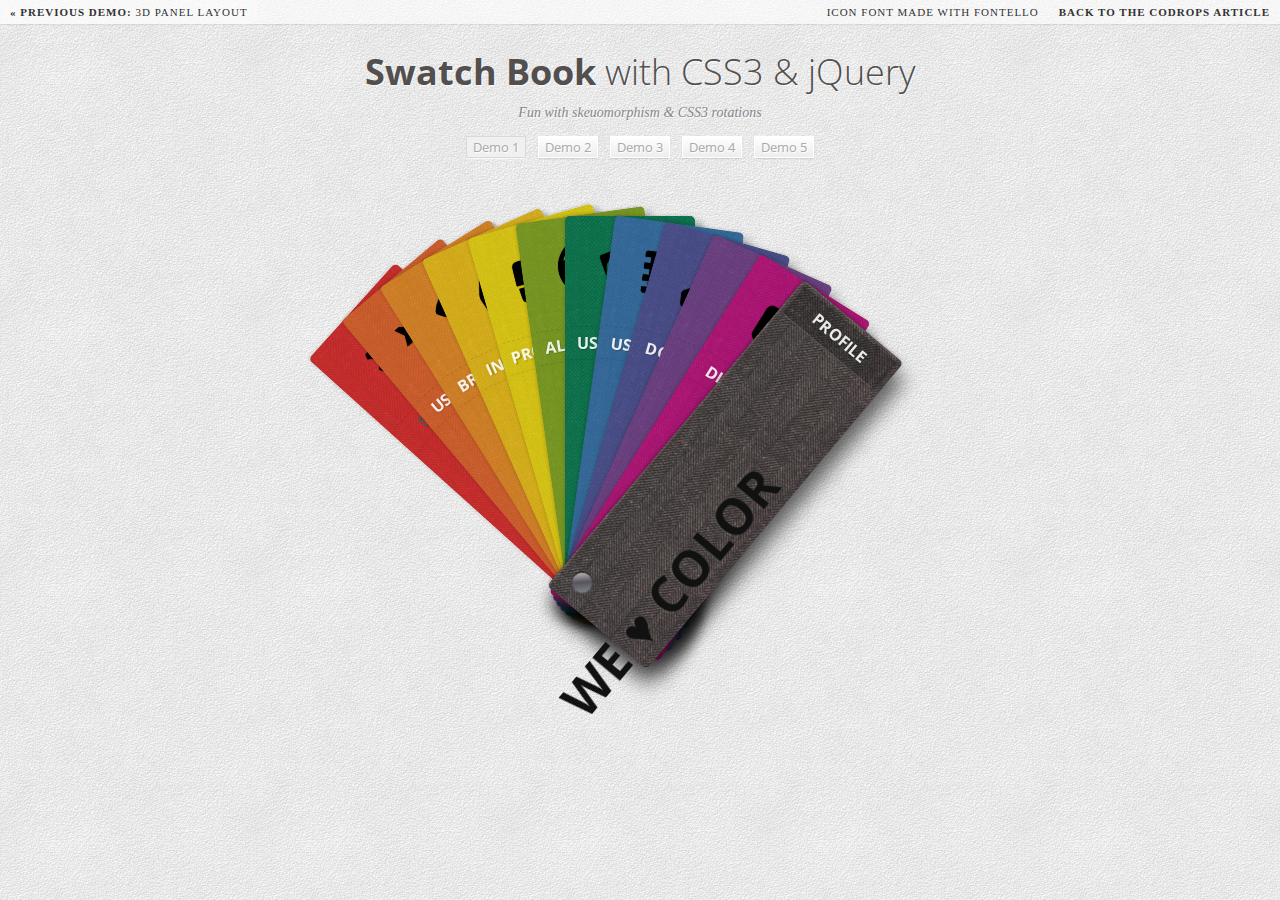
<file: TeddyMicrosoftWayWeb/SwatchBook/index.html>
<!DOCTYPE html>
<html lang="en">
	<head>
		<meta charset="UTF-8" />
		<meta http-equiv="X-UA-Compatible" content="IE=edge,chrome=1"> 
		<title>Swatch Book with CSS3 and jQuery</title>
		<meta name="viewport" content="width=device-width, initial-scale=1.0"> 
		<meta name="description" content="Animated Swatch Book with CSS3 and jQuery" />
		<meta name="keywords" content="swatch book, css3, jquery, animated, rotation, transition, folding fan" />
		<meta name="author" content="Codrops" />
		<link rel="shortcut icon" href="../favicon.ico"> 
		<link rel="stylesheet" type="text/css" href="css/demo.css" />
		<link rel="stylesheet" type="text/css" href="css/style.css" />
		<link href='http://fonts.googleapis.com/css?family=Open+Sans+Condensed:700,300,300italic' rel='stylesheet' type='text/css'>
		<script type="text/javascript" src="js/modernizr.custom.79639.js"></script> 
		<!--[if lte IE 8]><style>.main{display:none;} .support-note .note-ie{display:block;}</style><![endif]-->
	</head>
	<body>
		<div class="container">
		
			<!-- Codrops top bar -->
			<div class="codrops-top clearfix">
                <a href="http://tympanus.net/Development/3DPanelLayout/">
                    <strong>&laquo; Previous Demo: </strong>3D Panel Layout
                </a>
                <span class="right">
					<a href="http://fontello.com/">Icon Font made with Fontello</a>
                    <a href="http://tympanus.net/codrops/2012/07/02/swatch-book-with-css3-and-jquery/">
                        <strong>Back to the Codrops Article</strong>
                    </a>
                </span>
            </div><!--/ Codrops top bar -->
			
			<header>
			
				<h1><span>Swatch Book</span> with CSS3 &amp; jQuery</h1>
				<h2>Fun with skeuomorphism &amp; CSS3 rotations</h2>
				
				<nav class="codrops-demos">
					<a class="current-demo" href="index.html">Demo 1</a>
					<a href="index2.html">Demo 2</a>
					<a href="index3.html">Demo 3</a>
					<a href="index4.html">Demo 4</a>
					<a href="index5.html">Demo 5</a>
				</nav>
				
				<div class="support-note"><!-- let's check browser support with modernizr -->
					<!--span class="no-cssanimations">CSS animations are not supported in your browser</span-->
					<span class="no-csstransforms">CSS transforms are not supported in your browser</span>
					<!--span class="no-csstransforms3d">CSS 3D transforms are not supported in your browser</span-->
					<span class="no-csstransitions">CSS transitions are not supported in your browser</span>
					<span class="note-ie">Sorry, only modern browsers.</span>
				</div>
				
			</header>
			
			<section class="main">
			
				<div id="sb-container" class="sb-container">
				
					<div>
						<span class="sb-icon icon-cog"></span>
						<h4><span><a href="http://www.teddylong.net">Settings</a></span></h4>
					</div>
					<div>
						<span class="sb-icon icon-flight"></span>
						<h4><span>User Modes</span></h4>
					</div>	
					<div>
						<span class="sb-icon icon-eye"></span>
						<h4><span>Browse All</span></h4>
					</div>	
					<div>
						<span class="sb-icon icon-install"></span>
						<h4><span>Install App</span></h4>
					</div>	
					<div>
						<span class="sb-icon icon-bag"></span>
						<h4><span>Productivity</span></h4>
					</div>	
					<div>
						<span class="sb-icon icon-globe"></span>
						<h4><span>All Options</span></h4>
					</div>	
					<div>
						<span class="sb-icon icon-picture"></span>
						<h4><span>User Images</span></h4>											
					</div>	
					<div>
						<span class="sb-icon icon-video"></span>
						<h4><span>User Videos</span></h4>											
					</div>	
					<div>
						<span class="sb-icon icon-download"></span>
						<h4><span>Download App</span></h4>											
					</div>	
					<div>
						<span class="sb-icon icon-mobile"></span>
						<h4><span>Mobile Theme</span></h4>											
					</div>
					<div>
						<span class="sb-icon icon-camera"></span>
						<h4><span>Digital App</span></h4>											
					</div>
					<div>
						<h4><span>Profile</span></h4>
						<h5><span>We &hearts; color</span></h5>											
					</div>
					
					
				</div><!-- sb-container -->
				
			</section>
			
        </div>
        <script type="text/javascript" src="http://ajax.googleapis.com/ajax/libs/jquery/1.8.3/jquery.min.js"></script>
		<script type="text/javascript" src="js/jquery.swatchbook.js"></script>
		<script type="text/javascript">
			$(function() {
			
				$( '#sb-container' ).swatchbook();
			
			});
		</script>
    </body>
</html>
</file>
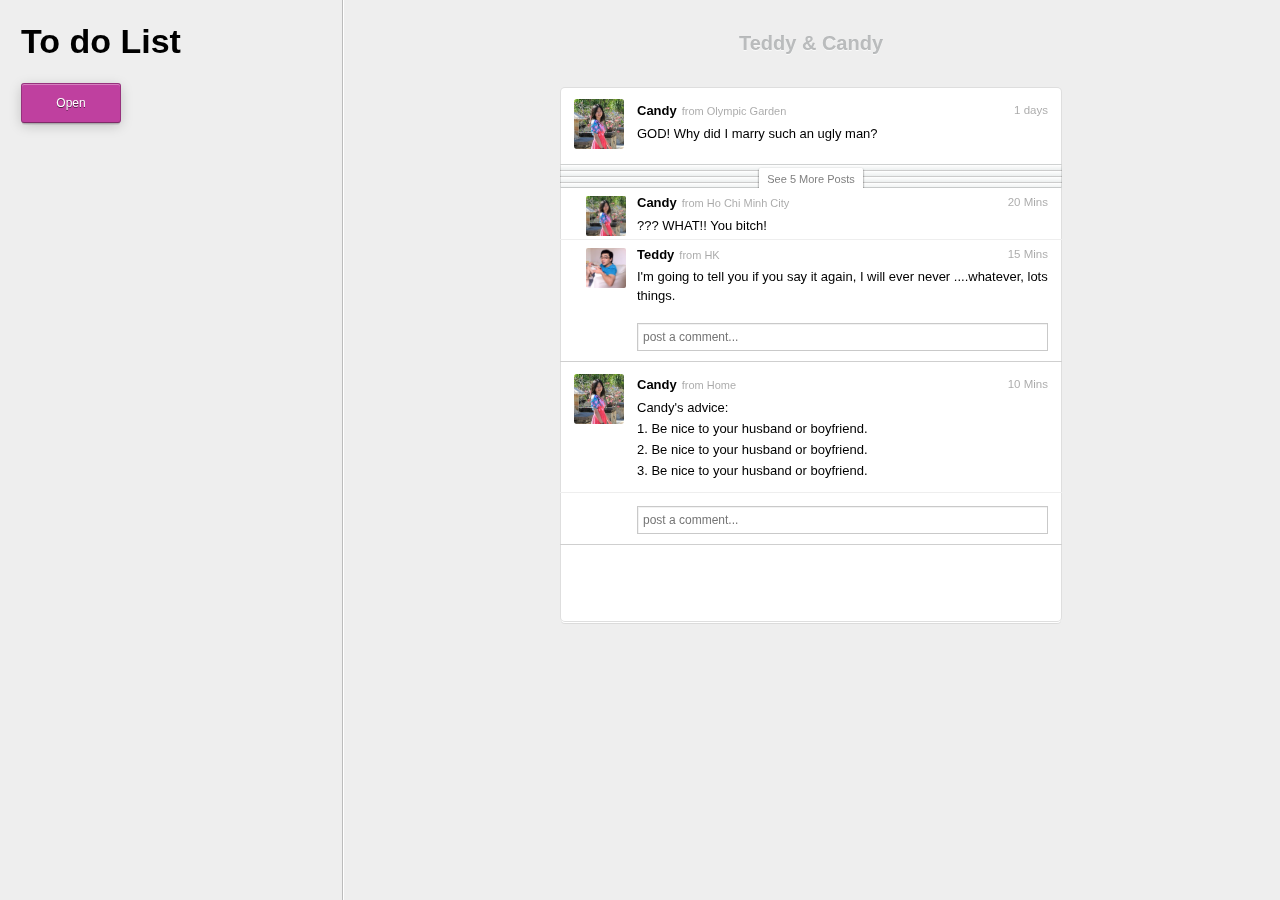
<file: TeddyMicrosoftWayWeb/PaperFold/PaperFold.html>
<!DOCTYPE html>
<html lang="en">
<!--
      Copyright (c) 2011 Felix Niklas
      This script is freely distributable under the terms of the MIT license.
-->
<head>
  <meta charset="utf-8" />
  <title>Paperfold CSS</title>
  <link href="css/style.css" rel="stylesheet" />
  <link href="css/buddycloud.css" rel="stylesheet" />
  <link href="css/paperfold.css" rel="stylesheet" />
  <script type="text/javascript" src="js/modernizr.custom.71147.js"></script>
  <script type="text/javascript" src="js/prefixfree.min.js"></script>
</head>
<body>
  <div id="controls">
    <h1>To do List</h1>
    <button id="go" class="highlighted">Open</button>
  </div>
    
  <div class="playground">
    <div class="box buddycloud">
      <h1>Teddy & Candy</h1>
      <div class="stream">
        <article class="topic">
          <section class="opener">
            <div class="avatar user3"></div>
            <div class="postmeta">
              <span class="time">1 days</span>
            </div>
            <span class="name">Candy</span><span class="location">from Olympic Garden</span>
            <p>GOD! Why did I marry such an ugly man?</p>
          </section>
          <div class="hidden">
            <section class="comment">
              <div class="avatar user1"></div>
              <div class="postmeta">
                <span class="time">45 Mins</span>
              </div>
              <span class="name">Teddy</span><span class="location">from Sofa</span>
              <p>Who knows? Maybe I am ugly.</p>
            </section>
            <section class="comment">
              <div class="avatar user3"></div>
              <div class="postmeta">
                <span class="time">40 Mins</span>
              </div>
              <span class="name">Candy</span><span class="location">from Home</span>
              <p>Okay, I wanna a divorce, loser! Get out of my life!</p>
            </section>
            <section class="comment">
              <div class="avatar user1"></div>
              <div class="postmeta">
                <span class="time">35 Mins</span>
              </div>
              <span class="name">Teddy</span><span class="location">from SH</span>
              <p>Hmmm... PLEASE! DON'T LEAVE ME ALONE!</p>
            </section>
            <section class="comment">
              <div class="avatar user3"></div>
              <div class="postmeta">
                <span class="time">30 Mins</span>
              </div>
              <span class="name">Candy</span><span class="location">from Mola-Mola</span>
              <p>No. I have decided, please give me the freedom.</p>
            </section>
            <section class="comment">
              <div class="avatar user1"></div>
              <div class="postmeta">
                <span class="time">25 Mins</span>
              </div>
              <span class="name">Teddy</span><span class="location">from NY</span>
              <p>LOL... Fine, okay, very well, alright then, heng!</p>
            </section>
          </div><!-- /hidden -->
          <section class="seeMore">
            <span>See <span>5</span> More Posts</span>
          </section>
          <section class="comment">
            <div class="avatar user3"></div>
            <div class="postmeta">
              <span class="time">20 Mins</span>
            </div>
            <span class="name">Candy</span><span class="location">from Ho Chi Minh City</span>
            <p>??? WHAT!! You bitch!</p>
          </section>
          <section class="comment">
            <div class="avatar user1"></div>
            <div class="postmeta">
              <span class="time">15 Mins</span>
            </div>
            <span class="name">Teddy</span><span class="location">from HK</span>
            <p>I'm going to tell you if you say it again, I will ever never ....whatever, lots things.</p>
          </section>
          <section class="answer">
            <div class="avatar user1"></div>
            <textarea placeholder="post a comment..."></textarea>
            <div class="controls">
              <div class="button small prominent">Post</div>
            </div>
          </section>
        </article>
        <article class="topic">
          <section class="opener">
            <div class="avatar user3"></div>
            <div class="postmeta">
              <span class="time" title="5:06pm 06.06.2011">10 Mins</span>
            </div>
            <span class="name">Candy</span><span class="location">from Home</span>
            <p>Candy's advice:</p>
              <p>1. Be nice to your husband or boyfriend.</p>
              <p>2. Be nice to your husband or boyfriend.</p>
              <p>3. Be nice to your husband or boyfriend.</p>
              
          </section>
          <section class="answer">
            <div class="avatar user3"></div>
            <textarea placeholder="post a comment..."></textarea>
            <div class="controls">
              <div class="button small prominent">Post</div>
            </div>
          </section>
        </article>

         <article class="topic">
             <section class="opener">
                 
             </section>
         </article>
        
      </div>
    </div>
  </div>
<script type="text/javascript" src="js/jquery-1.7.1.min.js"></script>
<script type="text/javascript" src="js/html5slider.js"></script>
<script type="text/javascript" src="js/paperfold.js"></script>
<script type="text/javascript" src="js/ui.js"></script>
</body>
</html>
</file>
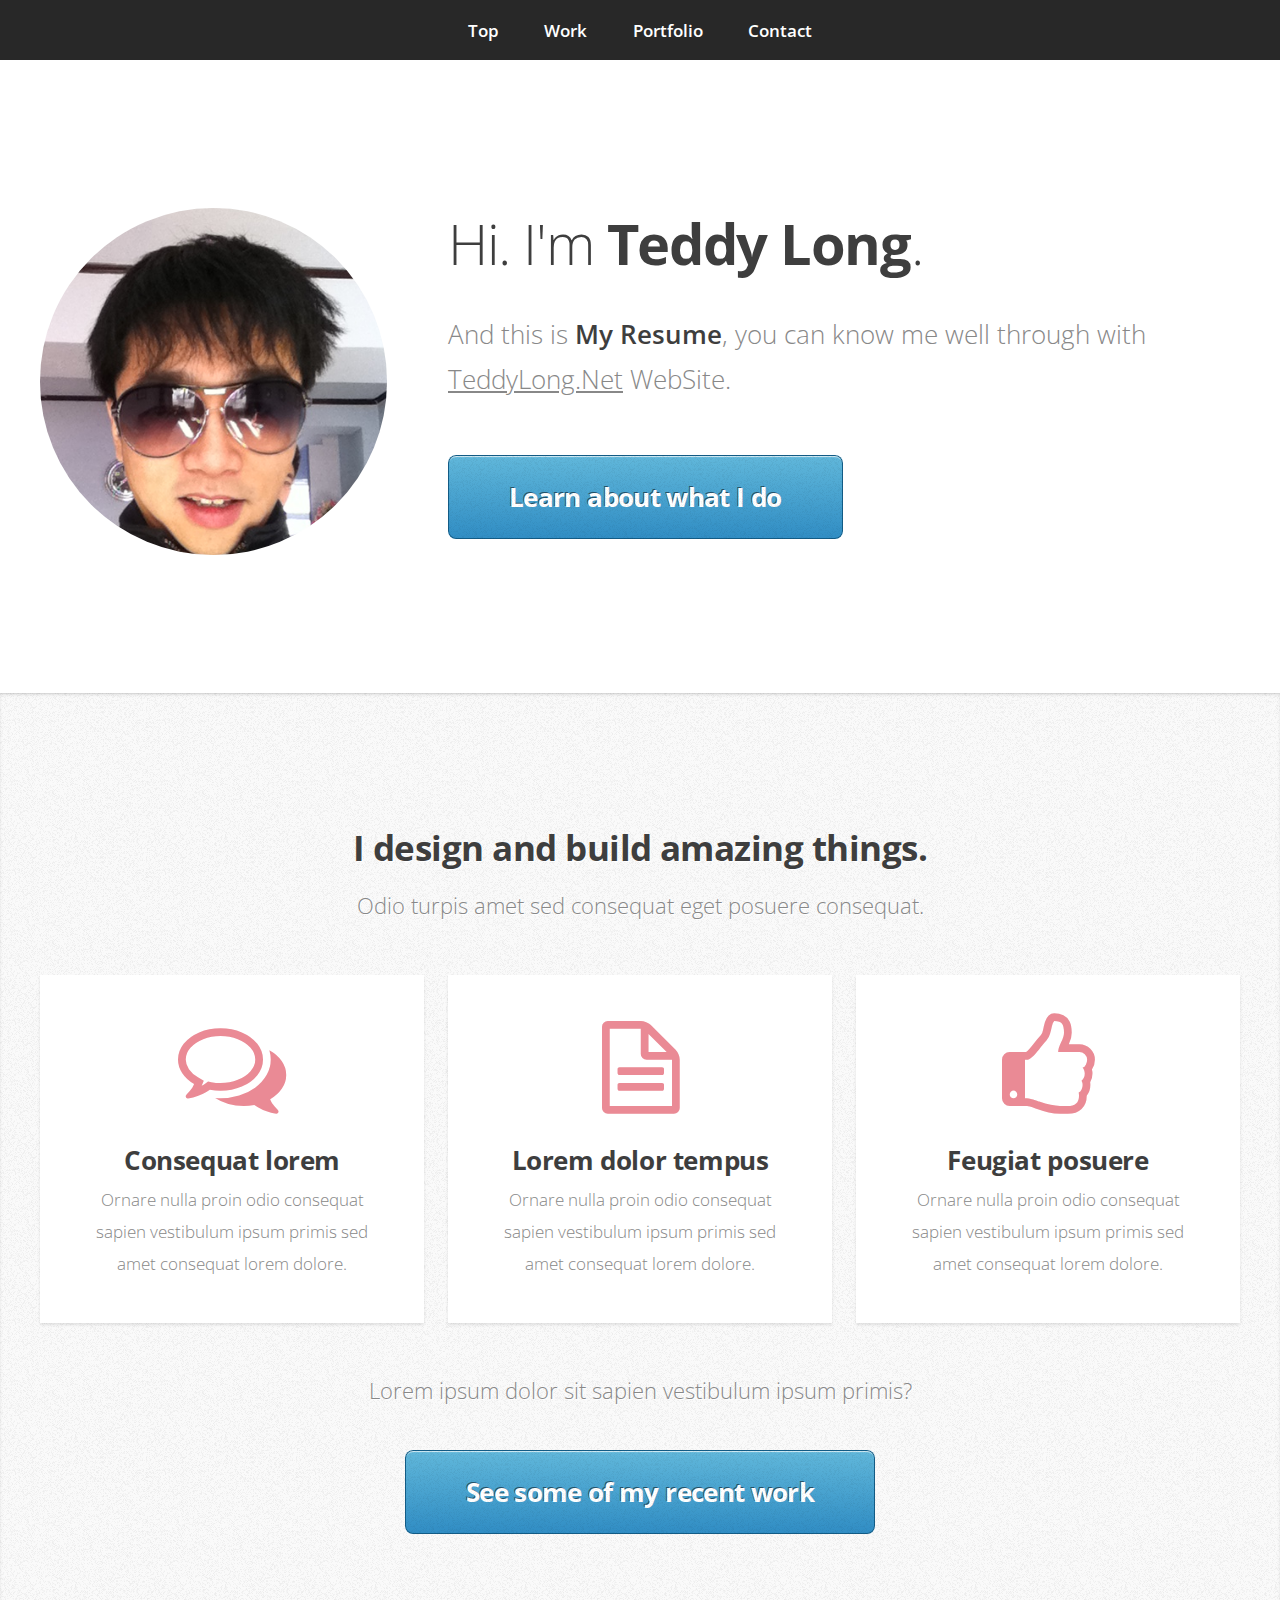
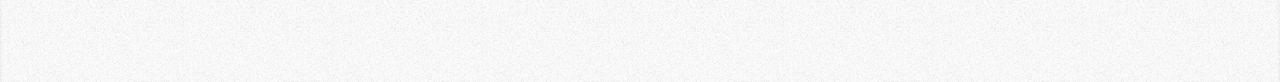
<file: TeddyMicrosoftWayWeb/Resume/Resume.html>
﻿<!DOCTYPE html>
<html xmlns="http://www.w3.org/1999/xhtml">
<head>
    <title>Teddy Resume</title>
    <link href="http://fonts.googleapis.com/css?family=Open+Sans:300,600,700" rel="stylesheet" />
    <script src="js/jquery-1.9.1.min.js"></script>
    <script src="js/config.js"></script>
    <script src="js/skel.min.js"></script>
    <link rel="stylesheet" href="css/skel-noscript.css" />
    <link rel="stylesheet" href="css/style.css" />
    <link rel="stylesheet" href="css/style-desktop.css" />
</head>
<body>
    <!-- Nav -->
    <nav id="nav">
        <ul>
            <li><a href="#top">Top</a></li>
            <li><a href="#work">Work</a></li>
            <li><a href="#portfolio">Portfolio</a></li>
            <li><a href="#contact">Contact</a></li>
        </ul>
    </nav>
    <!-- Home -->
    <div class="wrapper wrapper-style1 wrapper-first">
        <article class="container" id="top">
            <div class="row">
                <div class="4u">
                    <span class="me image image-full">
                        <img src="images/me.png" alt="" style="margin: 0px;" /></span>
                </div>
                <div class="8u">
                    <header>
                        <h1>Hi. I'm <strong>Teddy Long</strong>.</h1>
                    </header>
                    <p>And this is <strong>My Resume</strong>, you can know me well through with <a href="http://www.teddylong.net/">TeddyLong.Net</a> WebSite. </p>
                    <a href="#work" class="button button-big">Learn about what I do</a>
                </div>
            </div>
        </article>
    </div>
    <!-- Work -->
    <div class="wrapper wrapper-style2">
        <article id="work">
            <header>
                <h2>I design and build amazing things.</h2>
                <span>Odio turpis amet sed consequat eget posuere consequat.</span>
            </header>
            <div class="container">
                <div class="row">
                    <div class="4u">
                        <section class="box box-style1">
                            <span class="icon featured-icon icon-comments-alt"></span>
                            <h3>Consequat lorem</h3>
                            <p>Ornare nulla proin odio consequat sapien vestibulum ipsum primis sed amet consequat lorem dolore.</p>
                        </section>
                    </div>
                    <div class="4u">
                        <section class="box box-style1">
                            <span class="icon featured-icon icon-file-alt"></span>
                            <h3>Lorem dolor tempus</h3>
                            <p>Ornare nulla proin odio consequat sapien vestibulum ipsum primis sed amet consequat lorem dolore.</p>
                        </section>
                    </div>
                    <div class="4u">
                        <section class="box box-style1">
                            <span class="icon featured-icon icon-thumbs-up"></span>
                            <h3>Feugiat posuere</h3>
                            <p>Ornare nulla proin odio consequat sapien vestibulum ipsum primis sed amet consequat lorem dolore.</p>
                        </section>
                    </div>
                </div>
            </div>
            <footer>
                <p>Lorem ipsum dolor sit sapien vestibulum ipsum primis?</p>
                <a href="#portfolio" class="button button-big">See some of my recent work</a>
            </footer>
        </article>
    </div>

</body>
</html>
</file>
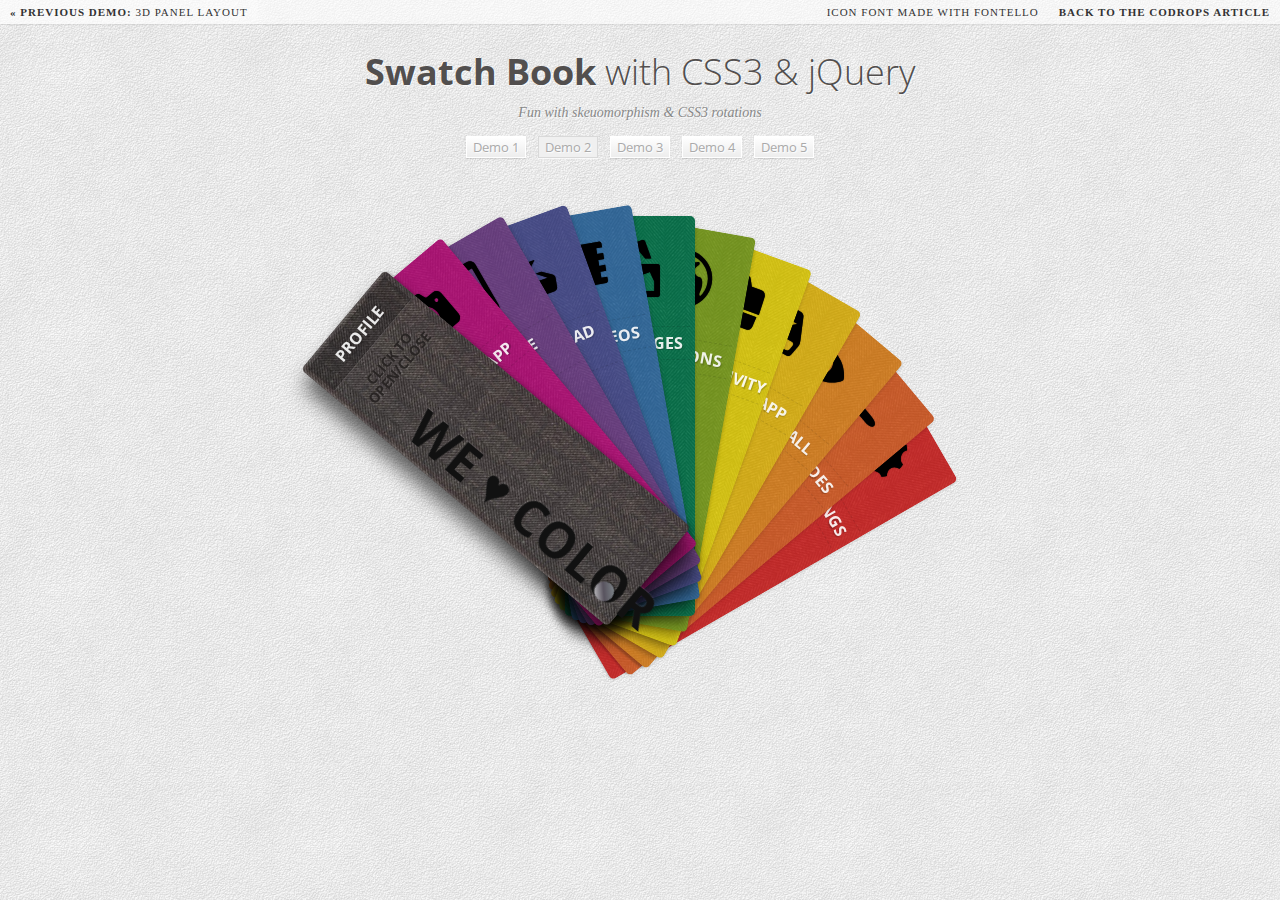
<file: TeddyMicrosoftWayWeb/SwatchBook/index2.html>
<!DOCTYPE html>
<html lang="en">
    <head>
		<meta charset="UTF-8" />
        <meta http-equiv="X-UA-Compatible" content="IE=edge,chrome=1"> 
        <title>Swatch Book with CSS3 and jQuery</title>
        <meta name="viewport" content="width=device-width, initial-scale=1.0"> 
        <meta name="description" content="Animated Swatch Book with CSS3 and jQuery" />
        <meta name="keywords" content="swatch book, css3, jquery, animated, rotation, transition, folding fan" />
        <meta name="author" content="Codrops" />
        <link rel="shortcut icon" href="../favicon.ico"> 
        <link rel="stylesheet" type="text/css" href="css/demo.css" />
        <link rel="stylesheet" type="text/css" href="css/style2.css" />
		<link href='http://fonts.googleapis.com/css?family=Open+Sans+Condensed:700,300,300italic' rel='stylesheet' type='text/css'>
		<script type="text/javascript" src="js/modernizr.custom.79639.js"></script> 
		<!--[if lte IE 8]><style>.main{display:none;} .support-note .note-ie{display:block;}</style><![endif]-->
    </head>
    <body>
        <div class="container">
		
			<!-- Codrops top bar -->
			<div class="codrops-top clearfix">
                <a href="http://tympanus.net/Development/3DPanelLayout/">
                    <strong>&laquo; Previous Demo: </strong>3D Panel Layout
                </a>
                <span class="right">
					<a href="http://fontello.com/">Icon Font made with Fontello</a>
                    <a href="http://tympanus.net/codrops/2012/07/02/swatch-book-with-css3-and-jquery/">
                        <strong>Back to the Codrops Article</strong>
                    </a>
                </span>
            </div><!--/ Codrops top bar -->
			
			<header>
			
				<h1><span>Swatch Book</span> with CSS3 &amp; jQuery</h1>
				<h2>Fun with skeuomorphism &amp; CSS3 rotations</h2>
				
				<nav class="codrops-demos">
					<a href="index.html">Demo 1</a>
					<a class="current-demo" href="index2.html">Demo 2</a>
					<a href="index3.html">Demo 3</a>
					<a href="index4.html">Demo 4</a>
					<a href="index5.html">Demo 5</a>
				</nav>
				
				<div class="support-note"><!-- let's check browser support with modernizr -->
					<!--span class="no-cssanimations">CSS animations are not supported in your browser</span-->
					<span class="no-csstransforms">CSS transforms are not supported in your browser</span>
					<!--span class="no-csstransforms3d">CSS 3D transforms are not supported in your browser</span-->
					<span class="no-csstransitions">CSS transitions are not supported in your browser</span>
					<span class="note-ie">Sorry, only modern browsers.</span>
				</div>
				
			</header>
			
			<section class="main">
			
				<div id="sb-container" class="sb-container">
				
					<div>
						<span class="sb-icon icon-cog"></span>
						<h4><span>All Settings</span></h4>
					</div>
					<div>
						<span class="sb-icon icon-flight"></span>
						<h4><span>User Modes</span></h4>
					</div>	
					<div>
						<span class="sb-icon icon-eye"></span>
						<h4><span>Browse All</span></h4>
					</div>	
					<div>
						<span class="sb-icon icon-install"></span>
						<h4><span>Install App</span></h4>
					</div>	
					<div>
						<span class="sb-icon icon-bag"></span>
						<h4><span>Productivity</span></h4>
					</div>	
					<div>
						<span class="sb-icon icon-globe"></span>
						<h4><span>All Options</span></h4>
					</div>	
					<div>
						<span class="sb-icon icon-picture"></span>
						<h4><span>User Images</span></h4>											
					</div>	
					<div>
						<span class="sb-icon icon-video"></span>
						<h4><span>User Videos</span></h4>											
					</div>	
					<div>
						<span class="sb-icon icon-download"></span>
						<h4><span>Download App</span></h4>											
					</div>	
					<div>
						<span class="sb-icon icon-mobile"></span>
						<h4><span>Mobile Theme</span></h4>											
					</div>
					<div>
						<span class="sb-icon icon-camera"></span>
						<h4><span>Digital App</span></h4>											
					</div>
					<div>
						<h4><span>Profile</span></h4>
						<span class="sb-toggle">Click to open/close</span>
						<h5><span>We &hearts; color</span></h5>											
					</div>
					
					
				</div><!-- sb-container -->
				
			</section>
			
        </div>
        <script type="text/javascript" src="http://ajax.googleapis.com/ajax/libs/jquery/1.8.3/jquery.min.js"></script>
		<script type="text/javascript" src="js/jquery.swatchbook.js"></script>
		<script type="text/javascript">
			$(function() {
			
				$( '#sb-container' ).swatchbook( {
					// number of degrees that is between each item
					angleInc : -10,
					// amount in degrees for the opened item's next sibling
					proximity : -45,
					neighbor : -4,
					// index of the element that when clicked, triggers the open/close function
					// by default there is no such element
					closeIdx : 11
				} );
			
			});
		</script>
    </body>
</html>
</file>
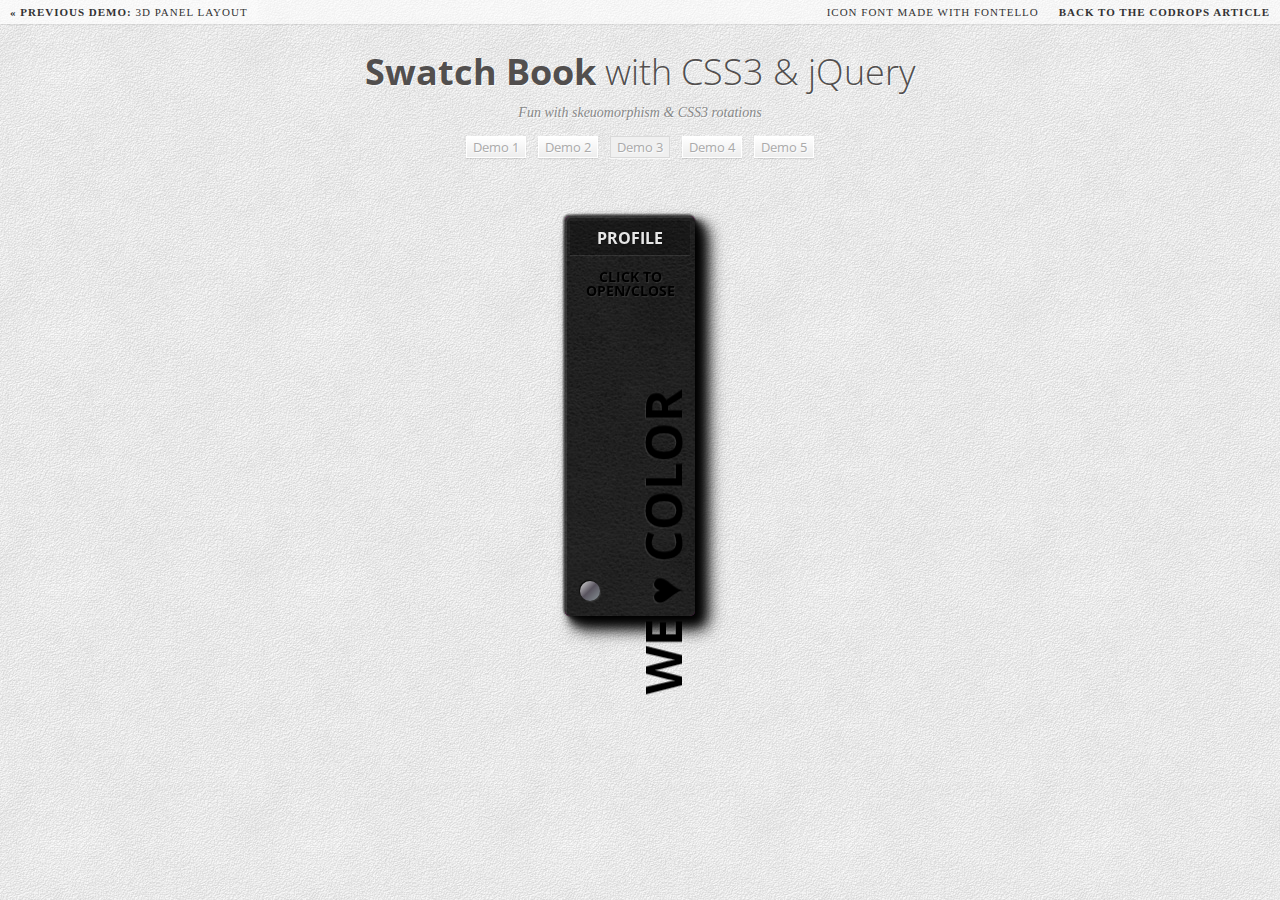
<file: TeddyMicrosoftWayWeb/SwatchBook/index3.html>
<!DOCTYPE html>
<html lang="en">
    <head>
		<meta charset="UTF-8" />
        <meta http-equiv="X-UA-Compatible" content="IE=edge,chrome=1"> 
        <title>Swatch Book with CSS3 and jQuery</title>
        <meta name="viewport" content="width=device-width, initial-scale=1.0"> 
        <meta name="description" content="Animated Swatch Book with CSS3 and jQuery" />
        <meta name="keywords" content="swatch book, css3, jquery, animated, rotation, transition, folding fan" />
        <meta name="author" content="Codrops" />
        <link rel="shortcut icon" href="../favicon.ico"> 
        <link rel="stylesheet" type="text/css" href="css/demo.css" />
        <link rel="stylesheet" type="text/css" href="css/style3.css" />
		<link href='http://fonts.googleapis.com/css?family=Open+Sans+Condensed:700,300,300italic' rel='stylesheet' type='text/css'>
		<script type="text/javascript" src="js/modernizr.custom.79639.js"></script> 
		<!--[if lte IE 8]><style>.main{display:none;} .support-note .note-ie{display:block;}</style><![endif]-->
    </head>
    <body>
        <div class="container">
		
			<!-- Codrops top bar -->
            <div class="codrops-top clearfix">
                <a href="http://tympanus.net/Development/3DPanelLayout/">
                    <strong>&laquo; Previous Demo: </strong>3D Panel Layout
                </a>
                <span class="right">
					<a href="http://fontello.com/">Icon Font made with Fontello</a>
                    <a href="http://tympanus.net/codrops/2012/07/02/swatch-book-with-css3-and-jquery/">
                        <strong>Back to the Codrops Article</strong>
                    </a>
                </span>
            </div><!--/ Codrops top bar -->
			
			<header>
			
				<h1><span>Swatch Book</span> with CSS3 &amp; jQuery</h1>
				<h2>Fun with skeuomorphism &amp; CSS3 rotations</h2>
				
				<nav class="codrops-demos">
					<a href="index.html">Demo 1</a>
					<a href="index2.html">Demo 2</a>
					<a class="current-demo" href="index3.html">Demo 3</a>
					<a href="index4.html">Demo 4</a>
					<a href="index5.html">Demo 5</a>
				</nav>
				
				<div class="support-note"><!-- let's check browser support with modernizr -->
					<!--span class="no-cssanimations">CSS animations are not supported in your browser</span-->
					<span class="no-csstransforms">CSS transforms are not supported in your browser</span>
					<!--span class="no-csstransforms3d">CSS 3D transforms are not supported in your browser</span-->
					<span class="no-csstransitions">CSS transitions are not supported in your browser</span>
					<span class="note-ie">Sorry, only modern browsers.</span>
				</div>
				
			</header>
			
			<section class="main">
			
				<div id="sb-container" class="sb-container">
				
					<div>
						<span class="sb-icon icon-cog"></span>
						<h4><span>All Settings</span></h4>
					</div>
					<div>
						<span class="sb-icon icon-flight"></span>
						<h4><span>User Modes</span></h4>
					</div>	
					<div>
						<span class="sb-icon icon-eye"></span>
						<h4><span>Browse All</span></h4>
					</div>	
					<div>
						<span class="sb-icon icon-install"></span>
						<h4><span>Install App</span></h4>
					</div>	
					<div>
						<span class="sb-icon icon-bag"></span>
						<h4><span>Productivity</span></h4>
					</div>	
					<div>
						<span class="sb-icon icon-globe"></span>
						<h4><span>All Options</span></h4>
					</div>	
					<div>
						<span class="sb-icon icon-picture"></span>
						<h4><span>User Images</span></h4>											
					</div>	
					<div>
						<span class="sb-icon icon-video"></span>
						<h4><span>User Videos</span></h4>											
					</div>	
					<div>
						<span class="sb-icon icon-download"></span>
						<h4><span>Download App</span></h4>											
					</div>	
					<div>
						<span class="sb-icon icon-mobile"></span>
						<h4><span>Mobile Theme</span></h4>											
					</div>
					<div>
						<span class="sb-icon icon-camera"></span>
						<h4><span>Digital App</span></h4>											
					</div>
					<div>
						<h4><span>Profile</span></h4>
						<span class="sb-toggle">Click to open/close</span>
						<h5><span>We &hearts; color</span></h5>											
					</div>
					
					
				</div><!-- sb-container -->
				
			</section>
			
        </div>
        <script type="text/javascript" src="http://ajax.googleapis.com/ajax/libs/jquery/1.8.3/jquery.min.js"></script>
		<script type="text/javascript" src="js/jquery.swatchbook.js"></script>
		<script type="text/javascript">
			$(function() {
			
				$( '#sb-container' ).swatchbook( {
					// number of degrees that is between each item
					angleInc : 15,
					neighbor : 15,
					// if it should be closed by default
					initclosed : true,
					// index of the element that when clicked, triggers the open/close function
					// by default there is no such element
					closeIdx : 11
				} );
			
			});
		</script>
    </body>
</html>
</file>
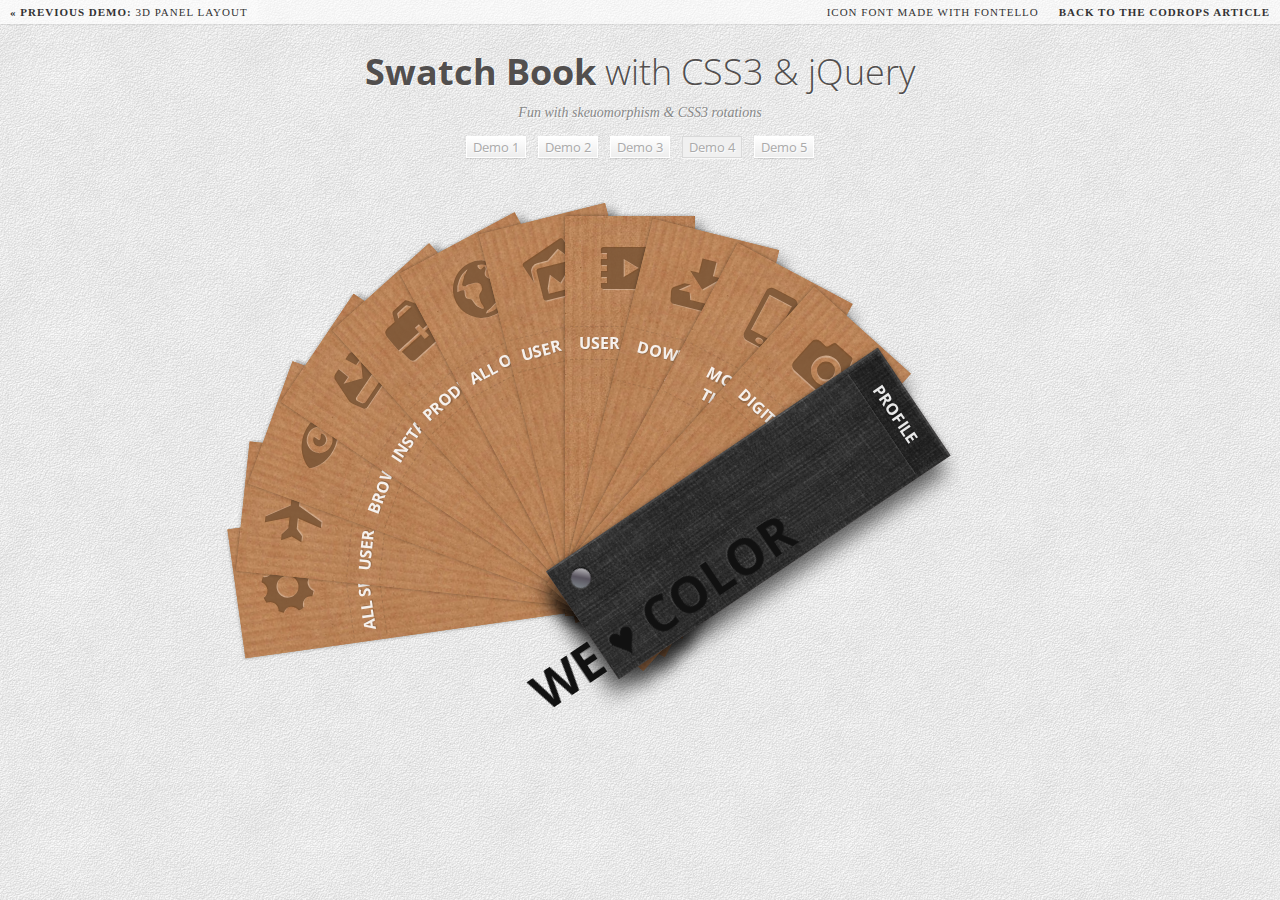
<file: TeddyMicrosoftWayWeb/SwatchBook/index4.html>
<!DOCTYPE html>
<html lang="en">
    <head>
		<meta charset="UTF-8" />
        <meta http-equiv="X-UA-Compatible" content="IE=edge,chrome=1"> 
        <title>Swatch Book with CSS3 and jQuery</title>
        <meta name="viewport" content="width=device-width, initial-scale=1.0"> 
        <meta name="description" content="Animated Swatch Book with CSS3 and jQuery" />
        <meta name="keywords" content="swatch book, css3, jquery, animated, rotation, transition, folding fan" />
        <meta name="author" content="Codrops" />
        <link rel="shortcut icon" href="../favicon.ico"> 
        <link rel="stylesheet" type="text/css" href="css/demo.css" />
        <link rel="stylesheet" type="text/css" href="css/style4.css" />
		<link href='http://fonts.googleapis.com/css?family=Open+Sans+Condensed:700,300,300italic' rel='stylesheet' type='text/css'>
		<script type="text/javascript" src="js/modernizr.custom.79639.js"></script> 
		<!--[if lte IE 8]><style>.main{display:none;} .support-note .note-ie{display:block;}</style><![endif]-->
    </head>
    <body>
        <div class="container">
		
			<!-- Codrops top bar -->
            <div class="codrops-top clearfix">
                <a href="http://tympanus.net/Development/3DPanelLayout/">
                    <strong>&laquo; Previous Demo: </strong>3D Panel Layout
                </a>
                <span class="right">
					<a href="http://fontello.com/">Icon Font made with Fontello</a>
                    <a href="http://tympanus.net/codrops/2012/07/02/swatch-book-with-css3-and-jquery/">
                        <strong>Back to the Codrops Article</strong>
                    </a>
                </span>
            </div><!--/ Codrops top bar -->
			
			<header>
			
				<h1><span>Swatch Book</span> with CSS3 &amp; jQuery</h1>
				<h2>Fun with skeuomorphism &amp; CSS3 rotations</h2>
				
				<nav class="codrops-demos">
					<a href="index.html">Demo 1</a>
					<a href="index2.html">Demo 2</a>
					<a href="index3.html">Demo 3</a>
					<a class="current-demo" href="index4.html">Demo 4</a>
					<a href="index5.html">Demo 5</a>
				</nav>
				
				<div class="support-note"><!-- let's check browser support with modernizr -->
					<!--span class="no-cssanimations">CSS animations are not supported in your browser</span-->
					<span class="no-csstransforms">CSS transforms are not supported in your browser</span>
					<!--span class="no-csstransforms3d">CSS 3D transforms are not supported in your browser</span-->
					<span class="no-csstransitions">CSS transitions are not supported in your browser</span>
					<span class="note-ie">Sorry, only modern browsers.</span>
				</div>
				
			</header>
			
			<section class="main">
			
				<div id="sb-container" class="sb-container">
				
					<div>
						<span class="sb-icon icon-cog"></span>
						<h4><span>All Settings</span></h4>
					</div>
					<div>
						<span class="sb-icon icon-flight"></span>
						<h4><span>User Modes</span></h4>
					</div>	
					<div>
						<span class="sb-icon icon-eye"></span>
						<h4><span>Browse All</span></h4>
					</div>	
					<div>
						<span class="sb-icon icon-install"></span>
						<h4><span>Install App</span></h4>
					</div>	
					<div>
						<span class="sb-icon icon-bag"></span>
						<h4><span>Productivity</span></h4>
					</div>	
					<div>
						<span class="sb-icon icon-globe"></span>
						<h4><span>All Options</span></h4>
					</div>	
					<div>
						<span class="sb-icon icon-picture"></span>
						<h4><span>User Images</span></h4>											
					</div>	
					<div>
						<span class="sb-icon icon-video"></span>
						<h4><span>User Videos</span></h4>											
					</div>	
					<div>
						<span class="sb-icon icon-download"></span>
						<h4><span>Download App</span></h4>											
					</div>	
					<div>
						<span class="sb-icon icon-mobile"></span>
						<h4><span>Mobile Theme</span></h4>											
					</div>
					<div>
						<span class="sb-icon icon-camera"></span>
						<h4><span>Digital App</span></h4>											
					</div>
					<div>
						<h4><span>Profile</span></h4>
						<h5><span>We &hearts; color</span></h5>											
					</div>
					
					
				</div><!-- sb-container -->
				
			</section>
			
        </div>
        <script type="text/javascript" src="http://ajax.googleapis.com/ajax/libs/jquery/1.8.3/jquery.min.js"></script>
		<script type="text/javascript" src="js/jquery.swatchbook.js"></script>
		<script type="text/javascript">
			$(function() {
			
				$( '#sb-container' ).swatchbook( {
					speed : 500,
					easing : 'ease-out',
					// index of initial centered item
					center : 7,
					// number of degrees that is between each item
					angleInc : 14,
					// amount in degrees for the opened item's next sibling
					proximity : 40,
					// amount in degrees between the opened item's next siblings
					neighbor : 2
				} );
			
			});
		</script>
    </body>
</html>
</file>
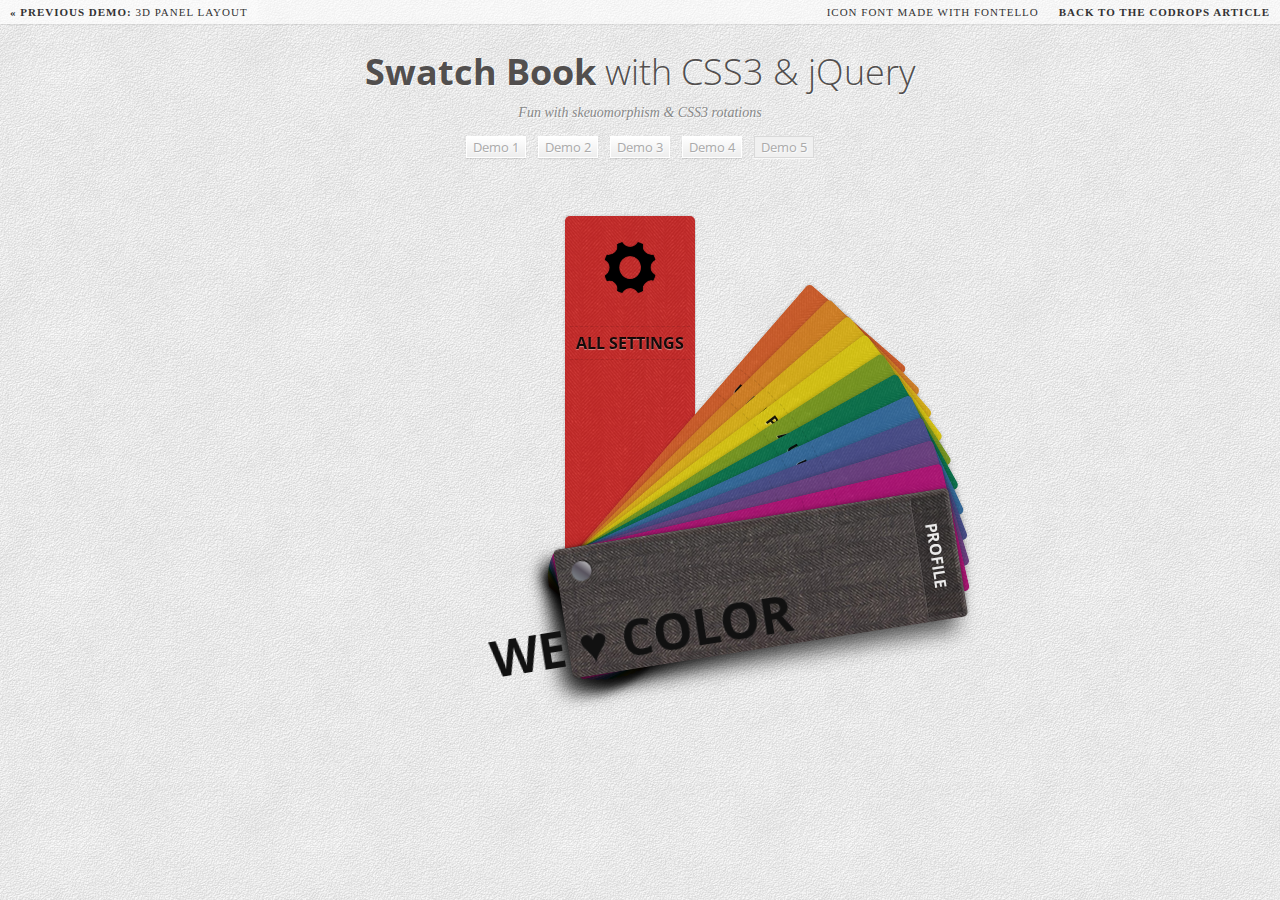
<file: TeddyMicrosoftWayWeb/SwatchBook/index5.html>
<!DOCTYPE html>
<html lang="en">
	<head>
		<meta charset="UTF-8" />
		<meta http-equiv="X-UA-Compatible" content="IE=edge,chrome=1"> 
		<title>Swatch Book with CSS3 and jQuery</title>
		<meta name="viewport" content="width=device-width, initial-scale=1.0"> 
		<meta name="description" content="Animated Swatch Book with CSS3 and jQuery" />
		<meta name="keywords" content="swatch book, css3, jquery, animated, rotation, transition, folding fan" />
		<meta name="author" content="Codrops" />
		<link rel="shortcut icon" href="../favicon.ico"> 
		<link rel="stylesheet" type="text/css" href="css/demo.css" />
		<link rel="stylesheet" type="text/css" href="css/style5.css" />
		<link href='http://fonts.googleapis.com/css?family=Open+Sans+Condensed:700,300,300italic' rel='stylesheet' type='text/css'>
		<script type="text/javascript" src="js/modernizr.custom.79639.js"></script> 
		<!--[if lte IE 8]><style>.main{display:none;} .support-note .note-ie{display:block;}</style><![endif]-->
	</head>
	<body>
		<div class="container">
		
			<!-- Codrops top bar -->
			<div class="codrops-top clearfix">
                <a href="http://tympanus.net/Development/3DPanelLayout/">
                    <strong>&laquo; Previous Demo: </strong>3D Panel Layout
                </a>
                <span class="right">
					<a href="http://fontello.com/">Icon Font made with Fontello</a>
                    <a href="http://tympanus.net/codrops/2012/07/02/swatch-book-with-css3-and-jquery/">
                        <strong>Back to the Codrops Article</strong>
                    </a>
                </span>
            </div><!--/ Codrops top bar -->
			
			<header>
			
				<h1><span>Swatch Book</span> with CSS3 &amp; jQuery</h1>
				<h2>Fun with skeuomorphism &amp; CSS3 rotations</h2>
				
				<nav class="codrops-demos">
					<a href="index.html">Demo 1</a>
					<a href="index2.html">Demo 2</a>
					<a href="index3.html">Demo 3</a>
					<a href="index4.html">Demo 4</a>
					<a class="current-demo" href="index5.html">Demo 5</a>
				</nav>
				
				<div class="support-note"><!-- let's check browser support with modernizr -->
					<!--span class="no-cssanimations">CSS animations are not supported in your browser</span-->
					<span class="no-csstransforms">CSS transforms are not supported in your browser</span>
					<!--span class="no-csstransforms3d">CSS 3D transforms are not supported in your browser</span-->
					<span class="no-csstransitions">CSS transitions are not supported in your browser</span>
					<span class="note-ie">Sorry, only modern browsers.</span>
				</div>
				
			</header>
			
			<section class="main">
			
				<div id="sb-container" class="sb-container">
				
					<div>
						<span class="sb-icon icon-cog"></span>
						<h4><a href="#">All Settings</a></h4>
					</div>
					<div>
						<span class="sb-icon icon-flight"></span>
						<h4><a href="#">User Modes</a></h4>
					</div>	
					<div>
						<span class="sb-icon icon-eye"></span>
						<h4><a href="#">Browse All</a></h4>
					</div>	
					<div>
						<span class="sb-icon icon-install"></span>
						<h4><a href="#">Install App</a></h4>
					</div>	
					<div>
						<span class="sb-icon icon-bag"></span>
						<h4><a href="#">Productivity</a></h4>
					</div>	
					<div>
						<span class="sb-icon icon-globe"></span>
						<h4><a href="#">All Options</a></h4>
					</div>	
					<div>
						<span class="sb-icon icon-picture"></span>
						<h4><a href="#">User Images</a></h4>											
					</div>	
					<div>
						<span class="sb-icon icon-video"></span>
						<h4><a href="#">User Videos</a></h4>											
					</div>	
					<div>
						<span class="sb-icon icon-download"></span>
						<h4><a href="#">Download App</a></h4>											
					</div>	
					<div>
						<span class="sb-icon icon-mobile"></span>
						<h4><a href="#">Mobile Theme</a></h4>											
					</div>
					<div>
						<span class="sb-icon icon-camera"></span>
						<h4><a href="#">Digital App</a></h4>											
					</div>
					<div>
						<h4><span>Profile</span></h4>
						<h5><span>We &hearts; color</span></h5>											
					</div>
					
					
				</div><!-- sb-container -->
				
			</section>
			
        </div>
        <script type="text/javascript" src="http://ajax.googleapis.com/ajax/libs/jquery/1.8.3/jquery.min.js"></script>
		<script type="text/javascript" src="js/jquery.swatchbook.js"></script>
		<script type="text/javascript">
			$(function() {
			
				$( '#sb-container' ).swatchbook( {
					openAt : 0
				} );
			
			});
		</script>
    </body>
</html>
</file>
<file: TeddyMicrosoftWayWeb/SwatchBook/css/demo.css>
@font-face {
  font-family: 'icons';
  src: url("font/icons.eot");
  src: url(".font/icons.eot?#iefix") format('embedded-opentype'), url("font/icons.woff") format('woff'), url("font/icons.ttf") format('truetype'), url("font/icons.svg#icons") format('svg');
  font-weight: normal;
  font-style: normal;
}

*,
*:after,
*:before {
	-webkit-box-sizing: border-box;
	-moz-box-sizing: border-box;
	box-sizing: border-box;
	padding: 0;
	margin: 0;
}

/* Clearfix hack by Nicolas Gallagher: http://nicolasgallagher.com/micro-clearfix-hack/ */
.clearfix:before,
.clearfix:after {
    content: " "; /* 1 */
    display: table; /* 2 */
}

.clearfix:after {
    clear: both;
}

.clearfix {
    *zoom: 1;
}

body{
	font-family: 'Open Sans Condensed','Arial Narrow', serif;
	background: #ddd url(../images/egg_shell.jpg) repeat top left;
	font-weight: 400;
	font-size: 15px;
	color: #333;
	overflow: scroll;
	overflow-x: hidden;
}
a{
	color: #555;
	text-decoration: none;
}
.container{
	width: 100%;
	position: relative;
}
.clr{
	clear: both;
	padding: 0;
	height: 0;
	margin: 0;
}
.main{
	width: 1000px;
	height: 700px;
	overflow: hidden;
	margin: 0 auto;
	position: relative;
}
.container > header{
	margin: 10px;
	padding: 20px 10px 10px 10px;
	position: relative;
	display: block;
	text-shadow: 1px 1px 1px rgba(0,0,0,0.2);
    text-align: center;
}
.container > header h1{
	font-size: 36px;
	line-height: 36px;
	margin: 0;
	position: relative;
	font-weight: 300;
	color: #524f4e;
	text-shadow: 1px 1px 1px rgba(255,255,255,0.7);
}
.container > header h1 span{
	font-weight: 700;
}
.container > header h2{
	font-size: 14px;
	font-weight: 300;
	margin: 0;
	padding: 15px 0 5px 0;
	color: #888;
	font-family: Cambria, Georgia, serif;
	font-style: italic;
	text-shadow: 1px 1px 1px rgba(255,255,255,0.9);
}
/* Header Style */
.codrops-top{
	line-height: 24px;
	font-size: 11px;
	background: #fff;
	background: rgba(255, 255, 255, 0.6);
	text-transform: uppercase;
	z-index: 9999;
	position: relative;
	font-family: Cambria, Georgia, serif;
	box-shadow: 1px 0px 2px rgba(0,0,0,0.2);
}
.codrops-top a{
	padding: 0px 10px;
	letter-spacing: 1px;
	color: #333;
	display: inline-block;
}
.codrops-top a:hover{
	background: rgba(255,255,255,0.3);
}
.codrops-top span.right{
	float: right;
}
.codrops-top span.right a{
	float: left;
	display: block;
}
/* Demo Buttons Style */
.codrops-demos{
    text-align:center;
	display: block;
	line-height: 30px;
	padding: 5px 0px;
}
.codrops-demos a{
    display: inline-block;
	margin: 0px 4px;
	padding: 0px 6px;
	color: #aaa;
	line-height: 20px;	
	font-size: 13px;
	text-shadow: 1px 1px 1px #fff;
	border: 1px solid #fff;
	background: #ffffff; /* Old browsers */
	background: -moz-linear-gradient(top, #ffffff 0%, #f6f6f6 47%, #ededed 100%); /* FF3.6+ */
	background: -webkit-gradient(linear, left top, left bottom, color-stop(0%,#ffffff), color-stop(47%,#f6f6f6), color-stop(100%,#ededed)); /* Chrome,Safari4+ */
	background: -webkit-linear-gradient(top, #ffffff 0%,#f6f6f6 47%,#ededed 100%); /* Chrome10+,Safari5.1+ */
	background: -o-linear-gradient(top, #ffffff 0%,#f6f6f6 47%,#ededed 100%); /* Opera 11.10+ */
	background: -ms-linear-gradient(top, #ffffff 0%,#f6f6f6 47%,#ededed 100%); /* IE10+ */
	background: linear-gradient(top, #ffffff 0%,#f6f6f6 47%,#ededed 100%); /* W3C */
	filter: progid:DXImageTransform.Microsoft.gradient( startColorstr='#ffffff', endColorstr='#ededed',GradientType=0 ); /* IE6-9 */
	box-shadow: 0 1px 1px rgba(0, 0, 0, 0.1);
}
.codrops-demos a:hover{
	color: #333;
	background: #fff;
}
.codrops-demos a:active{
	background: #fff;
}
.codrops-demos a.current-demo,
.codrops-demos a.current-demo:hover{
	background: #f0f0f0;
	border-color: #d9d9d9;
	color: #aaa;
	box-shadow: 0 1px 1px rgba(255,255,255,0.7);
	filter: progid:DXImageTransform.Microsoft.gradient( startColorstr='#f6f6f6', endColorstr='#f6f6f6',GradientType=0 ); /* IE6-9 */
}
.support-note span{
	color: #ac375d;
	font-size: 16px;
	display: none;
	font-weight: bold;
	text-align: center;
	padding: 5px 0;
}
.no-cssanimations .support-note span.no-cssanimations,
.no-csstransforms .support-note span.no-csstransforms,
.no-csstransforms3d .support-note span.no-csstransforms3d,
.no-csstransitions .support-note span.no-csstransitions{
	display: block;
}
</file>
<file: TeddyMicrosoftWayWeb/SwatchBook/css/style.css>
.sb-container {
	position: relative;
	width: 150px;
	height: 400px;
	margin: 30px auto 0 auto;
}

.sb-container div {
    position: absolute;
	top: 0;
	left: 0; 
	width: 130px;
	background: #fff;
	height: 400px;
	border-radius: 5px;
	cursor: pointer;
	text-align: center;
	background-image: url(../images/fabric.png);
	
	-webkit-transform-origin: 25% 90%;
	-moz-transform-origin: 25% 90%;
	-o-transform-origin: 25% 90%;
	-ms-transform-origin: 25% 90%;
	transform-origin: 25% 90%;
	
	-webkit-backface-visibility: hidden;
	-moz-backface-visibility: hidden;
	-ms-backface-visibility: hidden;
	-o-backface-visibility: hidden;
	backface-visibility: hidden;
	
	-webkit-tap-highlight-color: rgba(0,0,0,0);
}

.sb-container div:nth-child(1){
	background-color: #ea2a29;
	box-shadow: -1px -1px 3px rgba(0,0,0,0.1), 1px 1px 1px rgba(0,0,0,0.1);
}

.sb-container div:nth-child(2){
	background-color: #f16729;
	box-shadow: -1px -1px 3px rgba(0,0,0,0.1), 2px 2px 1px rgba(0,0,0,0.1);
}

.sb-container div:nth-child(3){
	background-color: #f89322;
	box-shadow: -1px -1px 3px rgba(0,0,0,0.1), 3px 3px 2px rgba(0,0,0,0.2);
}

.sb-container div:nth-child(4){
	background-color: #ffcf14;
	box-shadow: -1px -1px 3px rgba(0,0,0,0.1), 4px 4px 4px rgba(0,0,0,0.2);
}

.sb-container div:nth-child(5){
	background-color: #ffea0d;
	box-shadow: -1px -1px 3px rgba(0,0,0,0.1), 5px 5px 6px rgba(0,0,0,0.3);
}

.sb-container div:nth-child(6){
	background-color: #87b11d;
	box-shadow: -1px -1px 3px rgba(0,0,0,0.1), 6px 6px 8px rgba(0,0,0,0.3);
}

.sb-container div:nth-child(7){
	background-color: #008253;
	box-shadow: -1px -1px 3px rgba(0,0,0,0.1), 7px 7px 10px rgba(0,0,0,0.4);
}

.sb-container div:nth-child(8){
	background-color: #3277b5;
	box-shadow: -1px -1px 3px rgba(0,0,0,0.1), 8px 8px 12px rgba(0,0,0,0.4);
}

.sb-container div:nth-child(9){
	background-color: #4c549f;
	box-shadow: -1px -1px 3px rgba(0,0,0,0.1), 9px 9px 14px rgba(0,0,0,0.4);
}

.sb-container div:nth-child(10){
	background-color: #764394;
	box-shadow: -1px -1px 3px rgba(0,0,0,0.1), 10px 10px 16px rgba(0,0,0,0.4);
}

.sb-container div:nth-child(11){
	background-color: #ca0d86;
	box-shadow: -1px -1px 3px rgba(0,0,0,0.1), 11px 11px 18px rgba(0,0,0,0.4);
}

.sb-container div:last-child{
	background: #645b5c url(../images/cover.jpg) repeat center center;
	box-shadow: 
		-1px -1px 3px rgba(0,0,0,0.2),
		12px 12px 20px rgba(0,0,0,0.6),
		inset 2px 2px 0 rgba(255, 255, 255, 0.1);
}

.sb-container div:last-child:after{
	content: '';
	position: absolute;
	bottom: 15px;
	left: 15px;
	width: 20px;
	height: 20px;
	border-radius: 50%;
	background: #dddddd;
	background: -moz-linear-gradient(-45deg, #dddddd 0%, #58535e 48%, #889396 100%);
	background: -webkit-gradient(linear, left top, right bottom, color-stop(0%,#dddddd), color-stop(48%,#58535e), color-stop(100%,#889396));
	background: -webkit-linear-gradient(-45deg, #dddddd 0%,#58535e 48%,#889396 100%);
	background: -o-linear-gradient(-45deg, #dddddd 0%,#58535e 48%,#889396 100%);
	background: -ms-linear-gradient(-45deg, #dddddd 0%,#58535e 48%,#889396 100%);
	background: linear-gradient(135deg, #dddddd 0%,#58535e 48%,#889396 100%);
	filter: progid:DXImageTransform.Microsoft.gradient( startColorstr='#dddddd', endColorstr='#889396',GradientType=1 );
	box-shadow: -1px -1px 1px rgba(0,0,0,0.5), 1px 1px 1px rgba(255,255,255,0.1);
}

.sb-container div h4{
	color: rgba(255,255,255,0.9);
	text-shadow: 1px 1px 1px rgba(0,0,0,0.2);
	font-weight: 700;
	font-size: 16px;
	text-transform: uppercase;
	border-top: 1px dashed rgba(0,0,0,0.1);
	border-bottom: 1px dashed rgba(0,0,0,0.1);
	margin: 5px;
	padding: 5px;
	-webkit-touch-callout: none;
	-webkit-user-select: none;
	-khtml-user-select: none;
	-moz-user-select: none;
	-ms-user-select: none;
	user-select: none;
}

.sb-container div:last-child h4{
	background: rgba(0,0,0,0.2);
	box-shadow: 0 1px 1px rgba(255,255,255,0.1);
}

.sb-container div:last-child h5{
	font-size: 50px;
	white-space: nowrap;
	text-align: left;
	margin: 0;
	padding: 0;
	position: absolute;
	line-height: 50px;
	top: 0px;
	left: 0px;
	color: #111;
	text-shadow: -1px -1px 1px rgba(255,255,255,0.1);
	text-transform: uppercase;
	
	-webkit-transform: rotate(-90deg) translateX(-157%) translateY(73px);
	-moz-transform: rotate(-90deg) translateX(-157%) translateY(73px);
	-o-transform: rotate(-90deg) translateX(-157%) translateY(73px);
	-ms-transform: rotate(-90deg) translateX(-157%) translateY(73px);
	transform: rotate(-90deg) translateX(-157%) translateY(73px);
	
	-webkit-transform-origin: 0 0;
	-moz-transform-origin: 0 0;
	-o-transform-origin: 0 0;
	-ms-transform-origin: 0 0;
	transform-origin: 0 0;
	
	-webkit-touch-callout: none;
	-webkit-user-select: none;
	-khtml-user-select: none;
	-moz-user-select: none;
	-ms-user-select: none;
	user-select: none;
}

span.sb-icon{
	display: block;
	height: 70px;
	width: 70px;
	margin: 20px auto;
	-webkit-touch-callout: none;
	-webkit-user-select: none;
	-khtml-user-select: none;
	-moz-user-select: none;
	-ms-user-select: none;
	user-select: none;
}

span.sb-icon:before {
	font-family: 'icons';
	font-style: normal;
	font-weight: normal;
	speak: none;
	display: block;
	text-decoration: inherit;
	text-align: center;
	text-shadow: 1px 1px 1px rgba(127, 127, 127, 0.3); 
	line-height: 64px;
	width: 100%;
	font-size: 60px;
	color: #000;
	text-shadow: 0 0 1px #000;
}

.icon-cog:before { content: '\35'; } /* '5' */
.icon-flight:before { content: '\37'; } /* '7' */
.icon-eye:before { content: '\34'; } /* '4' */
.icon-install:before { content: '\39'; } /* '9' */
.icon-bag:before { content: '\36'; } /* '6' */
.icon-globe:before { content: '\38'; } /* '8' */
.icon-picture:before { content: '\32'; } /* '2' */
.icon-video:before { content: '\30'; } /* '0' */
.icon-download:before { content: '\41'; } /* 'A' */
.icon-mobile:before { content: '\42'; } /* 'B' */
.icon-camera:before { content: '\33'; } /* '3' */
</file>
<file: TeddyMicrosoftWayWeb/PaperFold/css/style.css>
html {
    height: 100%;
}
body {
    width: 100%;
    height: 100%;
    font: 12px/15px "Helvetica Neue", sans-serif;
    background: #eee;
    margin: 0;
    perspective: 1000px;
    transform-style: preserve-3d;
    overflow: hidden;
}

h1 { 
    margin: 13px 0 34px;
    font-size: 34px;
}

h2 { margin: 34px 0 13px; }

#controls {
    left: 0;
    top: 0;
    width: 300px;
    bottom: 0;
    padding: 21px;
    border-right: 1px solid rgba(0,0,0,.21);
    box-shadow: 1px 0 white;
    position: absolute;
}
    #controls div {
        margin: 13px 0;
        color: gray;
        font-size: 13px;
    }
    p {
        margin: 0 3px;
        color: #aaa;
    }
    label {
        padding: 5px 3px;
        font-weight: normal;
        text-shadow: 0 1px 1px white;
        display: block;
    }
        label[for="showHelpers"] { display: inline-block; }
        .hasOutput {
            position: relative;
        }
            .hasOutput span {
                margin-left: 8px;
                font-size: 11px;
                color: #aaa;
            }
    input[type=range] {
        height: 40px;
        width: 300px;
        padding: 3px;
        appearance: none;
        vertical-align: bottom;
        background: linear-gradient(#ddd, #eee);
        border-radius: 5px;
        border: 1px solid rgba(0,0,0,.21);
        border-top-color: rgba(0,0,0,.34);
        box-shadow: 0 1px white, 0 1px 2px rgba(0,0,0,.13) inset;
        box-sizing: border-box;
    }
    label {
        position: relative;
    }
    #time123 {
        border: none;
        border-radius: 0;
        box-shadow: none;
        background: none;
        position: relative;
        background: url(../img/time.png);
    }
        #time123:before {
            top: 0;
            content: "";
            width: 300px;
            height: 26px;
            border-top: 13px solid #eee;
            border-bottom: 13px solid #eee;
            border-right: 300px solid rgba(0,0,0,.13);
            border-radius: 0 2px 2px 0;
            box-sizing: border-box;
            position: absolute;
        }
    input::-webkit-slider-thumb {
        appearance: none;
        width: 35px;
        height: 34px;
        background: #eee;
        border-radius: 3px;
        border: 1px solid rgba(0,0,0,.34);
        box-shadow: 0 1px white inset, 0 1px rgba(0,0,0,.13);
    }

.playground {
    top: 0;
    right: 0;
    bottom: 0;
    left: 342px;
    position: absolute;
    transform-style: preserve-3d;
}

.box {
    width: 502px;
    margin: 0 auto;
    position: relative;
}

.box > h1 {
    font-size: 20px;
    color: rgba(124, 128, 130, 0.5);
    text-shadow: 0 1px rgba(255,255,255,.67);
}

.letter > h1 {
    color: rgba(124, 128, 130, 0.9);
    text-shadow: 0 1px rgba(255,255,255,.21);
}

.button,button {
    height: 26px;
    padding: 0 15px;
    font-size: 12px;
    line-height: 26px;
    color: white;
    text-shadow: 0 1px rgba(0,0,0,0.55);
    background-color: hsl(315,50%,50%);
    border: 1px solid rgba(0,0,0,0.21);
    border-bottom-color: rgba(0,0,0,0.34);
    border-radius: 3px;
    box-shadow: 
        0 1px 0 rgba(255,255,255,0.34) inset,
        0 2px 0 -1px rgba(0,0,0,0.13),
        0 3px 0 -1px rgba(0,0,0,0.08),
        0 3px 13px -1px rgba(0,0,0,0.21);
    display: inline-block;
    position: relative;
    cursor: pointer;
}
.button:hover,button:hover {
    background: linear-gradient(top, hsl(315,60%,55%), hsl(315,40%,50%));
}
.button:active,button:active {
    top: 1px;
    background: linear-gradient(top, hsl(315,50%,30%), hsl(315,50%,50%));
    border-color: rgba(0,0,0,0.34) rgba(0,0,0,0.21) rgba(0,0,0,0.21);
    box-shadow: 0 1px 0 rgba(255,255,255,0.89),0 1px rgba(0,0,0,0.05) inset;
    position: relative;
}

button.highlighted {
    height: 40px;
    width: 100px;
    display: block;
}
</file>
<file: TeddyMicrosoftWayWeb/PaperFold/css/buddycloud.css>
.buddycloud {
    padding: 21px;
    font:13px/19px "Helvetica Neue", Helvetica, Arial, sans-serif;
    transform-style: preserve-3d;
}

.buddycloud h1 {
    text-align: center;
}

.buddycloud .stream {
    margin: 8px 0 21px;
    width: 502px;
    border-radius: 5px;
    position: relative;
    transform-style: preserve-3d;
}

.buddycloud article {
    position: relative;
    border-bottom: 1px solid rgba(0,0,0,0.13);
    transform-style: preserve-3d;
}

.buddycloud section {
    border-left: 1px solid rgba(0,0,0,0.13);
    border-right: 1px solid rgba(0,0,0,0.13);
}

.buddycloud article:first-child > section:first-child {
    border-radius: 5px 5px 0 0;
    border-top: 1px solid rgba(0,0,0,0.13);
}

.buddycloud article:last-child { border-bottom: none; }
.buddycloud article:last-child > section:last-child {
    border-radius: 0 0 5px 5px;
    border-bottom: 1px solid rgba(0,0,0,0.13);
    box-shadow: 0 2px 0 -1px white, 0 3px 0 -1px rgba(0,0,0,0.08);
}

.button.small,button.small{height:20px;line-height:20px;padding:0 10px;font-size:11px;line-height:20px;border-radius:3px;-moz-border-radius:3px;-ms-border-radius:3px;-o-border-radius:3px;border-radius:3px}
.button.callToAction,button.callToAction{color:#fff;text-shadow:0 1px rgba(0,0,0,0.13);border-color:rgba(0,0,0,0.34);border-bottom-color:rgba(0,0,0,0.55);background:#83ac35;box-shadow:0 1px 0 rgba(255,255,255,0.55) inset,0 1px rgba(0,0,0,0.05);-moz-box-shadow:0 1px 0 rgba(255,255,255,0.55) inset,0 1px rgba(0,0,0,0.05);-ms-box-shadow:0 1px 0 rgba(255,255,255,0.55) inset,0 1px rgba(0,0,0,0.05);-o-box-shadow:0 1px 0 rgba(255,255,255,0.55) inset,0 1px rgba(0,0,0,0.05);box-shadow:0 1px 0 rgba(255,255,255,0.55) inset,0 1px rgba(0,0,0,0.05);}
.button.callToAction:hover,button.callToAction:hover{background:lighter(#83ac35,13%)}
.button.prominent,button.prominent{color:#fff;text-shadow:0 1px rgba(0,0,0,0.13);border-color:rgba(0,0,0,0.34);border-bottom-color:rgba(0,0,0,0.55);background:rgba(0,0,0,0.89);box-shadow:0 1px rgba(255,255,255,0.21) inset,0 1px rgba(0,0,0,0.05);-moz-box-shadow:0 1px rgba(255,255,255,0.21) inset,0 1px rgba(0,0,0,0.05);-ms-box-shadow:0 1px rgba(255,255,255,0.21) inset,0 1px rgba(0,0,0,0.05);-o-box-shadow:0 1px rgba(255,255,255,0.21) inset,0 1px rgba(0,0,0,0.05);box-shadow:0 1px rgba(255,255,255,0.21) inset,0 1px rgba(0,0,0,0.05);}
.button.prominent:hover,button.prominent:hover{background:#000}
.button.danger,button.danger{color:#fff;text-shadow:0 1px #600;background:#f00;}
.button.danger:hover,button.danger:hover{background:#f00}
.button.translucid,button.translucid,.button.translucid:hover,button.translucid:hover{background:none}
.button.checkbox,button.checkbox{padding-left:2px}
.buddycloud .controls{bottom:13px;right:13px;font-size:11px;position:absolute;}
.buddycloud .controls .button{margin-left:3px}
.buddycloud .postmeta{float:right;margin:0 0 0 13px;text-align:right;}
.buddycloud .postmeta nav{visibility:hidden}
.buddycloud .postmeta span{color:rgba(0,0,0,0.50);font-size:11.5px;line-height:19.5px;}
.buddycloud .postmeta span.time{display:block;color:rgba(0,0,0,0.34)}
.buddycloud .name{color: black; font-weight: bold; overflow:hidden;white-space:nowrap;text-overflow:ellipsis;}
.buddycloud .name + .location{margin-left:5px;font-size:11px;line-height:19.5px;color:rgba(0,0,0,0.34)}
.buddycloud .opener:hover nav,.buddycloud .comment:hover nav{ visibility: visible; }
.buddycloud p { margin: 2px 0 0; color: black; }
.buddycloud .answer{position:relative;overflow:hidden;}
.buddycloud .answer textarea{margin-top:13px;padding:4px 5px 2px;height:28px;width:100%;font:12px/18px sans-serif;color:#808080;border:1px solid rgba(0,0,0,0.21);box-shadow:1px 1px #fff,inset 1px 1px rgba(0,0,0,0.05);-moz-box-shadow:1px 1px #fff,inset 1px 1px rgba(0,0,0,0.05);-ms-box-shadow:1px 1px #fff,inset 1px 1px rgba(0,0,0,0.05);-o-box-shadow:1px 1px #fff,inset 1px 1px rgba(0,0,0,0.05);box-shadow:1px 1px #fff,inset 1px 1px rgba(0,0,0,0.05);position:relative;resize:none; box-sizing: border-box;}
.buddycloud .answer .avatar{ background-size: 40px 40px; background-repeat: no-repeat; height:40px; width:40px;left:23px;top:13px;display:none}
.buddycloud .answer .controls{bottom:13px; display:none}
.buddycloud .answer.write .avatar{display:block}
.buddycloud .answer.write textarea{margin-bottom:34px;height:40px;color:#000;resize:vertical}
.buddycloud .answer.write .controls{display:block}
.buddycloud .postcontent{white-space:pre-wrap;word-wrap:break-word}
.buddycloud .controls{bottom:13px;right:13px;font-size:11px;position:absolute;}
.buddycloud .controls .button{margin-left:3px}
.buddycloud .controls .postError{margin-left:5px;color:#f00;display:inline-block}
.buddycloud .message{min-height:14px;padding-left:66px;color:rgba(0,0,0,0.55);cursor:pointer;}
.buddycloud .message.new{background-color:rgba(0,0,0,0.08)}
.buddycloud .message.selected{color:#517312;background:#abe245;}
.buddycloud .message.selected .location,.buddycloud .message.selected .time{color:rgba(81,115,18,0.55)}
.buddycloud .message:last-child{box-shadow:none;-moz-box-shadow:none;-ms-box-shadow:none;-o-box-shadow:none;box-shadow:none}
.buddycloud .message .avatar{width:40px}
.buddycloud .message p{overflow:hidden;white-space:nowrap;text-overflow:ellipsis}

.buddycloud .opener{min-height:50px; padding: 13px 13px 13px 76px;}
.buddycloud .teddy{min-height:50px; padding: 13px 13px 13px 76px; }
.buddycloud .avatar{ left:14px; position: absolute; }

.buddycloud section {
    background-color: white;
}

.buddycloud .comment{min-height:40px;position:relative}
.buddycloud .comment, .buddycloud .answer{padding: 5px 13px 5px 76px;}
.buddycloud .answer { padding-top: 0; }
.buddycloud .answer:first-child{padding-left:50px;}
.buddycloud .answer:first-child.write .avatar{top:13px;left:-2px}
.buddycloud .answer:first-child textarea{margin-top:8px;width:399px}
.buddycloud .comment .avatar{ 
    background-size: 40px 40px;
    background-repeat: no-repeat;
    top: 8px;
    left: 25px;
    width: 40px;
    height: 40px;
    border-radius: 2px;
}


.avatar {
    background-size: 50px 50px;
    background-repeat: no-repeat;
    width: 50px;
    height: 50px;
    top: 12px;
    left: 25px;
    border-radius: 3px;
}

.user3 { background-image: url(../images/candy.jpg); }
.user1 { background-image: url(../images/teddy.jpg); }
</file>
<file: TeddyMicrosoftWayWeb/PaperFold/css/paperfold.css>
.hidden {
    /*overflow: hidden; important for big folds but bad for demo because it cuts of the depth in other perspectives */
    transform-style: preserve-3d;
}

/* 
    every fold is holding two identical divs: top and bottom 
    the children divs are positioned relative to it
    the slice grows from zero to 1/n of the elements height (n = number of slices)
*/

/* 
    easing functions
    ================
    
    kappa = 0.5522847498307936
    - half circle (low): cubic-bezier(0.552, 0.000, 1.000, 0.448)
    - half circle (top): cubic-bezier(0.000, 0.552, 0.448, 1.000) 
    - ease cubic-bezier(0.250, 0.100, 0.250, 1.000)
    - inverse-ease cubic-bezier(0.750, 0.000, 0.750, 0.900) 
    
    - self tested cubic-bezier(0.500, 0.200, 0.900, 0.820)
*/

.showHelpers .hidden .fold {
    outline: 1px solid rgba(255, 0, 0, .13);
    background: rgba(255, 0, 0, .13);
}
.showHelpers .hidden .fold .inner {
    outline: 1px solid rgba(0, 255, 0, .13);
    background: rgba(0, 255, 0, .13);
}
.showHelpers .hidden .fold .top,
.showHelpers .hidden .fold .bottom {
    overflow: visible;
}
.showHelpers .hidden .fold .top:after,
.showHelpers .hidden .fold .bottom:after {
    content: "";
    height: 100%;
    width: 100%;
    background-color: rgba(0,0,0,.34);
    position: absolute;
}

.hidden .fold {
    height: 0;
    position: relative;
    transform-style: preserve-3d;
    perspective: 1000px;
}

.hidden.ready .fold {
    transition: height 500ms linear;
}

/* reset the background color */
.hidden .fold section { background: none; }
/* 
    they are the two folds - top and bottom
*/
.hidden .fold .top,
.hidden .fold .bottom {
    width: 502px;
    transform-origin: top;
    transform: rotateX(-90deg);
    background-image: linear-gradient(top, rgba(255,255,255,0.5), rgba(255,255,255,0.55) 3%, rgba(255,255,255,0.5) 66%, rgba(255,255,255,0));
    background-color: #505455; /* hsl(192,6,33) */
    position: relative;
    overflow: hidden;
}

.hidden.ready .fold .top,
.hidden.ready .fold .bottom {
    /* closing transition */
    transition: transform 500ms cubic-bezier(0.000, 0.450, 1.000, 0.950), background-color 500ms ease-in;
}

.hidden .fold .bottom {
    bottom: 0;
    position: absolute;
    background-image: linear-gradient(top, rgba(255,255,255,0), rgba(255,255,255,0.5) 34%, rgba(255,255,255,.95) 97%, rgba(255,255,255,1));
    transform-origin: bottom;
    transform: rotateX(90deg);
}

.hidden.visible .fold .top,
.hidden.visible .fold .bottom {
    transform: rotateX(0);
    background-color: white;
    /* opening transition */
    transition: transform 500ms cubic-bezier(0.000, 0.050, 1.000, 0.550), background-color 500ms ease-out;
}

/* inner holder for the content */
.hidden .fold .inner {
    position: absolute;
}

.seeMore {
    padding: 0;
    height: 23px;
    width: 500px;
    color: gray;
    text-align: center;
    background: repeating-linear-gradient(
        white, #ecefef 5px, #ccc 5px, #ccc 6px
    );
    border: 1px solid rgba(0,0,0,0.13);
    border-bottom: none;
    box-shadow: 0 -1px rgba(0,0,0,.16) inset;
    overflow: hidden;
    cursor: pointer;
    transition: 500ms;
}
.visible + .seeMore { 
    margin-bottom: -25px;
    border-top-color: white;
    border-bottom-color: white;
}

.seeMore > span {
    font-size: 11px;
    line-height: 29px;
    padding: 5px 8px;
    background: white;
    border-radius: 2px 2px 0 0;
    box-shadow: 0 1px 2px rgba(0,0,0,.75), 0 1px white;
}


.hidden.ready, .hidden.ready.visible,
.hidden.ready .fold, .hidden.ready.visible .fold,
.hidden.ready .fold .top, .hidden.ready .fold .bottom,
.hidden.ready.visible .fold .top, .hidden.ready.visible .fold .bottom,
.hidden.ready .fold .inner,
.buddycloud .seeMore {
    transition-duration: 400ms;
}

.hidden.no-transition, .hidden.visible.no-transition,
.hidden.no-transition .fold, .hidden.visible.no-transition .fold,
.hidden.no-transition .fold .top, .hidden.no-transition .fold .bottom,
.hidden.visible.no-transition .fold .top, .hidden.visible.no-transition .fold .bottom,
.hidden.no-transition .fold .inner,
.buddycloud .visible.no-transition + .seeMore {
    transition: none;
}
</file>
<file: TeddyMicrosoftWayWeb/Resume/css/skel-noscript.css>
html,body,div,span,applet,object,iframe,h1,h2,h3,h4,h5,h6,p,blockquote,pre,a,abbr,acronym,address,big,cite,code,del,dfn,em,img,ins,kbd,q,s,samp,small,strike,strong,sub,sup,tt,var,b,u,i,center,dl,dt,dd,ol,ul,li,fieldset,form,label,legend,table,caption,tbody,tfoot,thead,tr,th,td,article,aside,canvas,details,embed,figure,figcaption,footer,header,hgroup,menu,nav,output,ruby,section,summary,time,mark,audio,video{margin:0;padding:0;border:0;font-size:100%;font:inherit;vertical-align:baseline}article,aside,details,figcaption,figure,footer,header,hgroup,menu,nav,section{display:block}body{line-height:1}ol,ul{list-style:none}blockquote,q{quotes:none}blockquote:before,blockquote:after,q:before,q:after{content:'';content:none}table{border-collapse:collapse;border-spacing:0}body{-webkit-text-size-adjust:none}.container{width:1200px;margin:0 auto}.\31 2u{width:100%}.\31 1u{width:91.5%}.\31 0u{width:83%}.\39 u{width:74.5%}.\38 u{width:66%}.\37 u{width:57.5%}.\36 u{width:49%}.\35 u{width:40.5%}.\34 u{width:32%}.\33 u{width:23.5%}.\32 u{width:15%}.\31 u{width:6.5%}.\31 u,.\32 u,.\33 u,.\34 u,.\35 u,.\36 u,.\37 u,.\38 u,.\39 u,.\31 0u,.\31 1u,.\31 2u{margin:1% 0 1% 2%;float:left}.row:after{content:'';display:block;clear:both;height:0}.row>:first-child{margin-left:0}.row:first-child>*{margin-top:0}.row:last-child>*{margin-bottom:0}.flush>.row>.\31 2u{width:100%!important}.flush>.row>.\31 1u{width:91.6666666667%!important}.flush>.row>.\31 0u{width:83.3333333333%!important}.flush>.row>.\39 u{width:75%!important}.flush>.row>.\38 u{width:66.6666666667%!important}.flush>.row>.\37 u{width:58.3333333333%!important}.flush>.row>.\36 u{width:50%!important}.flush>.row>.\35 u{width:41.6666666667%!important}.flush>.row>.\34 u{width:33.3333333333%!important}.flush>.row>.\33 u{width:25%!important}.flush>.row>.\32 u{width:16.6666666667%!important}.flush>.row>.\31 u{width:8.3333333333%!important}.row.flush>.\31 2u{width:100%!important}.row.flush>.\31 1u{width:91.6666666667%!important}.row.flush>.\31 0u{width:83.3333333333%!important}.row.flush>.\39 u{width:75%!important}.row.flush>.\38 u{width:66.6666666667%!important}.row.flush>.\37 u{width:58.3333333333%!important}.row.flush>.\36 u{width:50%!important}.row.flush>.\35 u{width:41.6666666667%!important}.row.flush>.\34 u{width:33.3333333333%!important}.row.flush>.\33 u{width:25%!important}.row.flush>.\32 u{width:16.6666666667%!important}.row.flush>.\31 u{width:8.3333333333%!important}.row.flush>.\31 u,.row.flush>.\32 u,.row.flush>.\33 u,.row.flush>.\34 u,.row.flush>.\35 u,.row.flush>.\36 u,.row.flush>.\37 u,.row.flush>.\38 u,.row.flush>.\39 u,.row.flush>.\31 0u,.row.flush>.\31 1u,.row.flush>.\31 2u,.flush>.row>.\31 u,.flush>.row>.\32 u,.flush>.row>.\33 u,.flush>.row>.\34 u,.flush>.row>.\35 u,.flush>.row>.\36 u,.flush>.row>.\37 u,.flush>.row>.\38 u,.flush>.row>.\39 u,.flush>.row>.\31 0u,.flush>.row>.\31 1u,.flush>.row>.\31 2u{margin:0!important}
</file>
<file: TeddyMicrosoftWayWeb/Resume/css/style-desktop.css>
/*
	Miniport 2.0 by HTML5 UP
	html5up.net | @n33co
	Free for personal and commercial use under the CCA 3.0 license (html5up.net/license)
*/

/*********************************************************************************/
/* Basic                                                                         */
/*********************************************************************************/

	body
	{
		font-size: 13pt;
		min-width: 1200px;
	}

	h1
	{
		font-size: 3.25em;
		letter-spacing: -0.025em;
	}

	h2
	{
		font-size: 2em;
		letter-spacing: -0.015em;
	}
	
	h3
	{
		font-size: 1.5em;
		letter-spacing: -0.015em;
	}

	h1, h2, h3, h4, h5, h6
	{
		margin: 0 0 0.75em 0;
	}

	header
	{
		margin: 0 0 3em 0;
	}
	
		header > span
		{
			font-size: 1.25em;
		}

	footer
	{
		margin: 3em 0 0 0;
	}
	
		footer > p
		{
			font-size: 1.25em;
		}
	
	form
	{
	}
	
		form .button
		{
			margin: 0 0.5em 0 0.5em;
		}
	
	.button
	{
		padding: 1em 2.35em 1em 2.35em;
		font-size: 1.1em;
	}

		.button-big
		{
			font-size: 1.5em;
			letter-spacing: -0.025em;
		}

	.box
	{
		padding: 2em 2em 2.5em 2em;
	}

		.box h3
		{
			margin-bottom: 0.25em;
		}

		.box .image-centered
		{
			margin-bottom: 1.25em;
		}

		.box .image-full
		{
			position: relative;
			left: 2em;
			top: 2em;
			margin: -4em 0 4em -4em;
			width: auto;
		}

/*********************************************************************************/
/* Wrappers                                                                      */
/*********************************************************************************/

	.wrapper
	{
		padding: 8em 0 8em 0;
		text-align: center;
	}
	
		.wrapper-first
		{
			padding-top: 12em;
		}

		.wrapper-style4 .row-special
		{
			margin: 4em 0 0 0;
			padding: 4em 0 4em 0;
		}

/*********************************************************************************/
/* Nav                                                                           */
/*********************************************************************************/

	#nav
	{
	}

		#nav a:hover
		{
			background: #383838;
		}
		
		#nav a:active
		{
			background: #484848;
		}
	
		#nav a
		{
			padding: 0.2em 1em 0.2em 1em;
			margin: 0.6em 0.2em 0.6em 0.2em;
			font-weight: 600;
			border-radius: 8px;
			-moz-transition: background-color .2s ease-in-out;
			-webkit-transition: background-color .2s ease-in-out;
			-o-transition: background-color .2s ease-in-out;
			-ms-transition: background-color .2s ease-in-out;
			transition: background-color .2s ease-in-out;
			color: #fff;
		}
		
/*********************************************************************************/
/* Articles                                                                      */
/*********************************************************************************/

	#top
	{
		text-align: left;
	}

		#top .me
		{
			width: 20em;
			height: 20em;
			margin: 0;
		}

		#top h1
		{
			margin-top: 0.35em;
		}
	
		#top p
		{
			font-size: 1.5em;
			line-height: 1.75em;
		}
		
	#contact
	{
		width: 800px;
		margin: 0 auto;
	}
	
		#contact footer
		{
			font-size: 0.9em;
		}
		
/*********************************************************************************/
/* Copyright                                                                     */
/*********************************************************************************/

	#copyright
	{
		font-size: 1em;
	}
</file>
<file: TeddyMicrosoftWayWeb/SwatchBook/css/style2.css>
.sb-container {
	position: relative;
	width: 150px;
	height: 400px;
	margin: 30px auto 0 auto;
}

.sb-container div {
    position: absolute;
	top: 0;
	left: 0; 
	width: 130px;
	background: #fff;
	height: 400px;
	border-radius: 5px;
	box-shadow: 1px 1px 3px rgba(0,0,0,0.1);
	cursor: pointer;
	text-align: center;
	background-image: url(../images/fabric.png);
	-webkit-transform-origin: 25% 90%;
	-moz-transform-origin: 25% 90%;
	-o-transform-origin: 25% 90%;
	-ms-transform-origin: 25% 90%;
	transform-origin: 25% 90%;
	
	-webkit-backface-visibility: hidden;
	-moz-backface-visibility: hidden;
	-ms-backface-visibility: hidden;
	-o-backface-visibility: hidden;
	backface-visibility: hidden;
	
	-webkit-tap-highlight-color: rgba(0,0,0,0);
}

.sb-container div:nth-child(1){
	background-color: #ea2a29;
	box-shadow: 1px 1px 3px rgba(0,0,0,0.1), -1px 1px 1px rgba(0,0,0,0.1);
}

.sb-container div:nth-child(2){
	background-color: #f16729;
	box-shadow: 1px 1px 3px rgba(0,0,0,0.1), -2px 2px 1px rgba(0,0,0,0.1);
}

.sb-container div:nth-child(3){
	background-color: #f89322;
	box-shadow: 1px 1px 3px rgba(0,0,0,0.1), -3px 3px 2px rgba(0,0,0,0.2);
}

.sb-container div:nth-child(4){
	background-color: #ffcf14;
	box-shadow: 1px 1px 3px rgba(0,0,0,0.1), -4px 4px 4px rgba(0,0,0,0.2);
}

.sb-container div:nth-child(5){
	background-color: #ffea0d;
	box-shadow: 1px 1px 3px rgba(0,0,0,0.1), -5px 5px 6px rgba(0,0,0,0.3);
}

.sb-container div:nth-child(6){
	background-color: #87b11d;
	box-shadow: 1px 1px 3px rgba(0,0,0,0.1), -6px 6px 8px rgba(0,0,0,0.3);
}

.sb-container div:nth-child(7){
	background-color: #008253;
	box-shadow: 1px 1px 3px rgba(0,0,0,0.1), -7px 7px 10px rgba(0,0,0,0.4);
}

.sb-container div:nth-child(8){
	background-color: #3277b5;
	box-shadow: 1px 1px 3px rgba(0,0,0,0.1), -8px 8px 12px rgba(0,0,0,0.4);
}

.sb-container div:nth-child(9){
	background-color: #4c549f;
	box-shadow: 1px 1px 3px rgba(0,0,0,0.1), -9px 9px 14px rgba(0,0,0,0.4);
}

.sb-container div:nth-child(10){
	background-color: #764394;
	box-shadow: 1px 1px 3px rgba(0,0,0,0.1), -10px 10px 16px rgba(0,0,0,0.4);
}

.sb-container div:nth-child(11){
	background-color: #ca0d86;
	box-shadow: 1px 1px 3px rgba(0,0,0,0.1), -11px 11px 18px rgba(0,0,0,0.4);
}

.sb-container div:last-child{
	background: #645b5c url(../images/cover.jpg) repeat center center;
	box-shadow: 
		1px 1px 3px rgba(0,0,0,0.2),
		-12px 12px 20px rgba(0,0,0,0.6),
		inset 2px 2px 0 rgba(255, 255, 255, 0.1);
}

.sb-container div:last-child:after{
	content: '';
	position: absolute;
	bottom: 15px;
	left: 15px;
	width: 20px;
	height: 20px;
	border-radius: 50%;
	background: #dddddd;
	background: -moz-linear-gradient(-45deg, #dddddd 0%, #58535e 48%, #889396 100%);
	background: -webkit-gradient(linear, left top, right bottom, color-stop(0%,#dddddd), color-stop(48%,#58535e), color-stop(100%,#889396));
	background: -webkit-linear-gradient(-45deg, #dddddd 0%,#58535e 48%,#889396 100%);
	background: -o-linear-gradient(-45deg, #dddddd 0%,#58535e 48%,#889396 100%);
	background: -ms-linear-gradient(-45deg, #dddddd 0%,#58535e 48%,#889396 100%);
	background: linear-gradient(135deg, #dddddd 0%,#58535e 48%,#889396 100%);
	filter: progid:DXImageTransform.Microsoft.gradient( startColorstr='#dddddd', endColorstr='#889396',GradientType=1 );
	box-shadow: -1px -1px 1px rgba(255,255,255,0.1), 1px 1px 1px rgba(0,0,0,0.5);
}

.sb-container div h4{
	color: rgba(255,255,255,0.9);
	text-shadow: 1px 1px 1px rgba(0,0,0,0.2);
	font-weight: 700;
	font-size: 16px;
	text-transform: uppercase;
	border-top: 1px dashed rgba(0,0,0,0.1);
	border-bottom: 1px dashed rgba(0,0,0,0.1);
	margin: 5px;
	padding: 5px;
	-webkit-touch-callout: none;
	-webkit-user-select: none;
	-khtml-user-select: none;
	-moz-user-select: none;
	-ms-user-select: none;
	user-select: none;
}

.sb-container div:last-child h4{
	background: rgba(0,0,0,0.2);
	box-shadow: 0 1px 1px rgba(255,255,255,0.1);
}

.sb-container div:last-child h5{
	font-size: 50px;
	white-space: nowrap;
	text-align: left;
	margin: 0;
	padding: 0;
	position: absolute;
	line-height: 50px;
	top: 0px;
	left: 0px;
	color: #111;
	text-shadow: -1px -1px 1px rgba(255,255,255,0.1);
	text-transform: uppercase;
	
	-webkit-transform: rotate(90deg) translateX(40%) translateY(-60px);
	-moz-transform: rotate(90deg) translateX(40%) translateY(-60px);
	-o-transform: rotate(90deg) translateX(40%) translateY(-60px);
	-ms-transform: rotate(90deg) translateX(40%) translateY(-60px);
	transform: rotate(90deg) translateX(40%) translateY(-60px);
	
	-webkit-transform-origin: 0 0;
	-moz-transform-origin: 0 0;
	-o-transform-origin: 0 0;
	-ms-transform-origin: 0 0;
	transform-origin: 0 0;
	
	-webkit-touch-callout: none;
	-webkit-user-select: none;
	-khtml-user-select: none;
	-moz-user-select: none;
	-ms-user-select: none;
	user-select: none;
}

span.sb-toggle{
	padding: 5px;
	margin: 10px;
	display: block;
	color: #292524;
	font-size: 14px;
	font-weight: 700;
	text-transform: uppercase;
	line-height: 14px;
	text-shadow: 1px 1px 1px rgba(255,255,255,0.1);
	text-align: center;
}

span.sb-icon{
	display: block;
	height: 70px;
	width: 70px;
	margin: 20px auto;
	-webkit-touch-callout: none;
	-webkit-user-select: none;
	-khtml-user-select: none;
	-moz-user-select: none;
	-ms-user-select: none;
	user-select: none;
}
span.sb-icon:before {
	font-family: 'icons';
	font-style: normal;
	font-weight: normal;
	speak: none;
	display: block;
	text-decoration: inherit;
	text-align: center;
	text-shadow: 1px 1px 1px rgba(127, 127, 127, 0.3); 
	line-height: 64px;
	width: 100%;
	font-size: 60px;
	color: #000;
	text-shadow: 0 0 1px #000;
}

.icon-cog:before { content: '\35'; } /* '5' */
.icon-flight:before { content: '\37'; } /* '7' */
.icon-eye:before { content: '\34'; } /* '4' */
.icon-install:before { content: '\39'; } /* '9' */
.icon-bag:before { content: '\36'; } /* '6' */
.icon-globe:before { content: '\38'; } /* '8' */
.icon-picture:before { content: '\32'; } /* '2' */
.icon-video:before { content: '\30'; } /* '0' */
.icon-download:before { content: '\41'; } /* 'A' */
.icon-mobile:before { content: '\42'; } /* 'B' */
.icon-camera:before { content: '\33'; } /* '3' */
</file>
<file: TeddyMicrosoftWayWeb/SwatchBook/css/style3.css>
.sb-container {
	position: relative;
	width: 150px;
	height: 400px;
	margin: 30px auto 0 auto;
}

.sb-container div {
    position: absolute;
	top: 0;
	left: 0; 
	width: 130px;
	background: #fff;
	height: 400px;
	border-radius: 5px;
	box-shadow: -1px -1px 3px rgba(0,0,0,0.1);
	cursor: pointer;
	text-align: center;
		
	-webkit-transform-origin: 25% 90%;
	-moz-transform-origin: 25% 90%;
	-o-transform-origin: 25% 90%;
	-ms-transform-origin: 25% 90%;
	transform-origin: 25% 90%;
	
	-webkit-backface-visibility: hidden;
	-moz-backface-visibility: hidden;
	-ms-backface-visibility: hidden;
	-o-backface-visibility: hidden;
	backface-visibility: hidden;
	
	-webkit-tap-highlight-color: rgba(0,0,0,0);
}

.sb-container div:nth-child(1){
	background-color: #ea2a29;
	box-shadow: -1px -1px 3px rgba(0,0,0,0.1), 1px 1px 1px rgba(0,0,0,0.1), inset 0 3px 0 rgba(255, 255, 255, 0.2);
}

.sb-container div:nth-child(2){
	background-color: #f16729;
	box-shadow: -1px -1px 3px rgba(0,0,0,0.1), 2px 2px 1px rgba(0,0,0,0.1), inset 0 3px 0 rgba(255, 255, 255, 0.2);
}

.sb-container div:nth-child(3){
	background-color: #f89322;
	box-shadow: -1px -1px 3px rgba(0,0,0,0.1), 3px 3px 2px rgba(0,0,0,0.2), inset 0 3px 0 rgba(255, 255, 255, 0.2);
}

.sb-container div:nth-child(4){
	background-color: #ffcf14;
	box-shadow: -1px -1px 3px rgba(0,0,0,0.1), 4px 4px 4px rgba(0,0,0,0.2), inset 0 3px 0 rgba(255, 255, 255, 0.2);
}

.sb-container div:nth-child(5){
	background-color: #ffea0d;
	box-shadow: -1px -1px 3px rgba(0,0,0,0.1), 5px 5px 6px rgba(0,0,0,0.3), inset 0 3px 0 rgba(255, 255, 255, 0.2);
}

.sb-container div:nth-child(6){
	background-color: #87b11d;
	box-shadow: -1px -1px 3px rgba(0,0,0,0.1), 6px 6px 8px rgba(0,0,0,0.3), inset 0 3px 0 rgba(255, 255, 255, 0.2);
}

.sb-container div:nth-child(7){
	background-color: #008253;
	box-shadow: -1px -1px 3px rgba(0,0,0,0.1), 7px 7px 10px rgba(0,0,0,0.4), inset 0 3px 0 rgba(255, 255, 255, 0.2);
}

.sb-container div:nth-child(8){
	background-color: #3277b5;
	box-shadow: -1px -1px 3px rgba(0,0,0,0.1), 8px 8px 12px rgba(0,0,0,0.4), inset 0 3px 0 rgba(255, 255, 255, 0.2);
}

.sb-container div:nth-child(9){
	background-color: #4c549f;
	box-shadow: -1px -1px 3px rgba(0,0,0,0.1), 9px 9px 14px rgba(0,0,0,0.4), inset 0 3px 0 rgba(255, 255, 255, 0.2);
}

.sb-container div:nth-child(10){
	background-color: #764394;
	box-shadow: -1px -1px 3px rgba(0,0,0,0.1), 10px 10px 16px rgba(0,0,0,0.4), inset 0 3px 0 rgba(255, 255, 255, 0.2);
}

.sb-container div:nth-child(11){
	background-color: #ca0d86;
	box-shadow: -1px -1px 3px rgba(0,0,0,0.1), 11px 11px 18px rgba(0,0,0,0.4), inset 0 3px 0 rgba(255, 255, 255, 0.2);
}

.sb-container div:last-child{
	background: #111 url(../images/dark_leather.jpg) repeat center center;
	box-shadow: 
		-1px -1px 3px rgba(0,0,0,0.2),
		12px 12px 20px rgba(0,0,0,0.6),
		inset 2px 2px 0 rgba(255, 255, 255, 0.1);
}

.sb-container div:last-child:after{
	content: '';
	position: absolute;
	bottom: 15px;
	left: 15px;
	width: 20px;
	height: 20px;
	border-radius: 50%;
	background: #dddddd;
	background: -moz-linear-gradient(-45deg, #dddddd 0%, #58535e 48%, #889396 100%);
	background: -webkit-gradient(linear, left top, right bottom, color-stop(0%,#dddddd), color-stop(48%,#58535e), color-stop(100%,#889396));
	background: -webkit-linear-gradient(-45deg, #dddddd 0%,#58535e 48%,#889396 100%);
	background: -o-linear-gradient(-45deg, #dddddd 0%,#58535e 48%,#889396 100%);
	background: -ms-linear-gradient(-45deg, #dddddd 0%,#58535e 48%,#889396 100%);
	background: linear-gradient(135deg, #dddddd 0%,#58535e 48%,#889396 100%);
	filter: progid:DXImageTransform.Microsoft.gradient( startColorstr='#dddddd', endColorstr='#889396',GradientType=1 );
	box-shadow: -1px -1px 1px rgba(0,0,0,0.7), 1px 1px 1px rgba(255,255,255,0.1);
}

.sb-container div h4{
	color: rgba(255,255,255,0.9);
	text-shadow: 1px 1px 1px rgba(0,0,0,0.2);
	font-weight: 700;
	font-size: 16px;
	text-transform: uppercase;
	border-top: 1px dashed rgba(0,0,0,0.1);
	border-bottom: 1px dashed rgba(0,0,0,0.1);
	margin: 5px;
	padding: 5px;
	-webkit-touch-callout: none;
	-webkit-user-select: none;
	-khtml-user-select: none;
	-moz-user-select: none;
	-ms-user-select: none;
	user-select: none;
}

.sb-container div:last-child h4{
	background: rgba(0,0,0,0.2);
	box-shadow: 0 1px 1px rgba(255,255,255,0.1);
}

.sb-container div:last-child h5{
	font-size: 50px;
	white-space: nowrap;
	text-align: left;
	margin: 0;
	padding: 0;
	position: absolute;
	line-height: 50px;
	top: 0px;
	left: 0px;
	color: #000;
	text-shadow: -1px -1px 1px rgba(255,255,255,0.1);
	text-transform: uppercase;
	
	-webkit-transform: rotate(-90deg) translateX(-157%) translateY(73px);
	-moz-transform: rotate(-90deg) translateX(-157%) translateY(73px);
	-o-transform: rotate(-90deg) translateX(-157%) translateY(73px);
	-ms-transform: rotate(-90deg) translateX(-157%) translateY(73px);
	transform: rotate(-90deg) translateX(-157%) translateY(73px);
	
	-webkit-transform-origin: 0 0;
	-moz-transform-origin: 0 0;
	-o-transform-origin: 0 0;
	-ms-transform-origin: 0 0;
	transform-origin: 0 0;
	
	-webkit-touch-callout: none;
	-webkit-user-select: none;
	-khtml-user-select: none;
	-moz-user-select: none;
	-ms-user-select: none;
	user-select: none;
}

span.sb-toggle{
	padding: 5px;
	margin: 10px;
	display: block;
	color: #000;
	font-size: 14px;
	font-weight: 700;
	text-transform: uppercase;
	line-height: 14px;
	text-shadow: 1px 1px 1px rgba(255,255,255,0.1);
	text-align: center;
}

span.sb-icon{
	display: block;
	height: 70px;
	width: 70px;
	margin: 20px auto;
	-webkit-touch-callout: none;
	-webkit-user-select: none;
	-khtml-user-select: none;
	-moz-user-select: none;
	-ms-user-select: none;
	user-select: none;
}

span.sb-icon:before {
	font-family: 'icons';
	font-style: normal;
	font-weight: normal;
	speak: none;
	display: block;
	text-decoration: inherit;
	text-align: center;
	text-shadow: 1px 1px 1px rgba(127, 127, 127, 0.3); 
	line-height: 64px;
	width: 100%;
	font-size: 60px;
	color: #000;
	text-shadow: 0 0 1px #000;

}

.icon-cog:before { content: '\35'; } /* '5' */
.icon-flight:before { content: '\37'; } /* '7' */
.icon-eye:before { content: '\34'; } /* '4' */
.icon-install:before { content: '\39'; } /* '9' */
.icon-bag:before { content: '\36'; } /* '6' */
.icon-globe:before { content: '\38'; } /* '8' */
.icon-picture:before { content: '\32'; } /* '2' */
.icon-video:before { content: '\30'; } /* '0' */
.icon-download:before { content: '\41'; } /* 'A' */
.icon-mobile:before { content: '\42'; } /* 'B' */
.icon-camera:before { content: '\33'; } /* '3' */
</file>
<file: TeddyMicrosoftWayWeb/SwatchBook/css/style4.css>
.sb-container {
	position: relative;
	width: 150px;
	height: 400px;
	margin: 30px auto 0 auto;
}

.sb-container div {
    position: absolute;
	top: 0;
	left: 0; 
	width: 130px;
	background: #fff;
	height: 400px;
	box-shadow: 
		-1px -1px 3px rgba(0,0,0,0.2);
	cursor: pointer;
	text-align: center;
	background: #b98357 url(../images/cartboard.jpg) repeat center center;
	
	-webkit-transform-origin: 25% 90%;
	-moz-transform-origin: 25% 90%;
	-o-transform-origin: 25% 90%;
	-ms-transform-origin: 25% 90%;
	transform-origin: 25% 90%;
	
	-webkit-backface-visibility: hidden;
	-moz-backface-visibility: hidden;
	-ms-backface-visibility: hidden;
	-o-backface-visibility: hidden;
	backface-visibility: hidden;
	
	-webkit-tap-highlight-color: rgba(0,0,0,0);
}
.sb-container div:nth-child(even){
	background-position: top left;
}

.sb-container div:nth-child(1){
	box-shadow: -1px -1px 3px rgba(0,0,0,0.2), 1px 1px 1px rgba(0,0,0,0.1);
}

.sb-container div:nth-child(2){
	box-shadow: -1px -1px 3px rgba(0,0,0,0.2), 2px 2px 1px rgba(0,0,0,0.1);
}

.sb-container div:nth-child(3){
	box-shadow: -1px -1px 3px rgba(0,0,0,0.2), 3px 3px 2px rgba(0,0,0,0.2);
}

.sb-container div:nth-child(4){
	box-shadow: -1px -1px 3px rgba(0,0,0,0.2), 4px 4px 4px rgba(0,0,0,0.2);
}

.sb-container div:nth-child(5){
	box-shadow: -1px -1px 3px rgba(0,0,0,0.2), 5px 5px 6px rgba(0,0,0,0.3);
}

.sb-container div:nth-child(6){
	box-shadow: -1px -1px 3px rgba(0,0,0,0.2), 6px 6px 8px rgba(0,0,0,0.3);
}

.sb-container div:nth-child(7){
	box-shadow: -1px -1px 3px rgba(0,0,0,0.2), 7px 7px 10px rgba(0,0,0,0.4);
}

.sb-container div:nth-child(8){
	box-shadow: -1px -1px 3px rgba(0,0,0,0.2), 8px 8px 12px rgba(0,0,0,0.4);
}

.sb-container div:nth-child(9){
	box-shadow: -1px -1px 3px rgba(0,0,0,0.2), 9px 9px 14px rgba(0,0,0,0.4);
}

.sb-container div:nth-child(10){
	box-shadow: -1px -1px 3px rgba(0,0,0,0.2), 10px 10px 16px rgba(0,0,0,0.4);
}

.sb-container div:nth-child(11){
	box-shadow: -1px -1px 3px rgba(0,0,0,0.2), 11px 11px 18px rgba(0,0,0,0.4);
}

.sb-container div:last-child{
	background: #645b5c url(../images/cover2.jpg) repeat center center;
	box-shadow: 
		-1px -1px 3px rgba(0,0,0,0.2),
		12px 12px 20px rgba(0,0,0,0.6),
		inset 2px 2px 0 rgba(255, 255, 255, 0.1);
}

.sb-container div:last-child:after{
	content: '';
	position: absolute;
	bottom: 15px;
	left: 15px;
	width: 20px;
	height: 20px;
	border-radius: 50%;
	background: #dddddd;
	background: -moz-linear-gradient(-45deg, #dddddd 0%, #58535e 48%, #889396 100%);
	background: -webkit-gradient(linear, left top, right bottom, color-stop(0%,#dddddd), color-stop(48%,#58535e), color-stop(100%,#889396));
	background: -webkit-linear-gradient(-45deg, #dddddd 0%,#58535e 48%,#889396 100%);
	background: -o-linear-gradient(-45deg, #dddddd 0%,#58535e 48%,#889396 100%);
	background: -ms-linear-gradient(-45deg, #dddddd 0%,#58535e 48%,#889396 100%);
	background: linear-gradient(135deg, #dddddd 0%,#58535e 48%,#889396 100%);
	filter: progid:DXImageTransform.Microsoft.gradient( startColorstr='#dddddd', endColorstr='#889396',GradientType=1 );
	box-shadow: -1px -1px 1px rgba(0,0,0,0.7), 1px 1px 1px rgba(255,255,255,0.1);
}

.sb-container div h4{
	color: rgba(255,255,255,0.9);
	text-shadow: 1px 1px 1px rgba(0,0,0,0.2);
	font-weight: 700;
	font-size: 16px;
	text-transform: uppercase;
	border-top: 1px dashed rgba(0,0,0,0.1);
	border-bottom: 1px dashed rgba(0,0,0,0.1);
	margin: 5px;
	padding: 5px;
	
	-webkit-touch-callout: none;
	-webkit-user-select: none;
	-khtml-user-select: none;
	-moz-user-select: none;
	-ms-user-select: none;
	user-select: none;
}

.sb-container div:last-child h4{
	background: rgba(0,0,0,0.2);
	box-shadow: 0 1px 1px rgba(255,255,255,0.1);
}

.sb-container div:last-child h5{
	font-size: 50px;
	white-space: nowrap;
	text-align: left;
	margin: 0;
	padding: 0;
	position: absolute;
	line-height: 50px;
	top: 0px;
	left: 0px;
	color: #111;
	text-shadow: -1px -1px 1px rgba(255,255,255,0.1);
	text-transform: uppercase;
	
	-webkit-transform: rotate(-90deg) translateX(-157%) translateY(73px);
	-moz-transform: rotate(-90deg) translateX(-157%) translateY(73px);
	-o-transform: rotate(-90deg) translateX(-157%) translateY(73px);
	-ms-transform: rotate(-90deg) translateX(-157%) translateY(73px);
	transform: rotate(-90deg) translateX(-157%) translateY(73px);
	
	-webkit-transform-origin: 0 0;
	-moz-transform-origin: 0 0;
	-o-transform-origin: 0 0;
	-ms-transform-origin: 0 0;
	transform-origin: 0 0;
	
	-webkit-touch-callout: none;
	-webkit-user-select: none;
	-khtml-user-select: none;
	-moz-user-select: none;
	-ms-user-select: none;
	user-select: none;
}

span.sb-icon{
	display: block;
	height: 70px;
	width: 70px;
	margin: 20px auto;
	-webkit-touch-callout: none;
	-webkit-user-select: none;
	-khtml-user-select: none;
	-moz-user-select: none;
	-ms-user-select: none;
	user-select: none;
}

span.sb-icon:before {
	font-family: 'icons';
	font-style: normal;
	font-weight: normal;
	speak: none;
	display: block;
	text-decoration: inherit;
	text-align: center;
	text-shadow: 1px 1px 1px rgba(127, 127, 127, 0.3); 
	line-height: 64px;
	width: 100%;
	font-size: 60px;
	color: rgba(113,72,39,0.8);
	text-shadow: 1px 1px 1px rgba(255,255,255,0.3);
}

.icon-cog:before { content: '\35'; } /* '5' */
.icon-flight:before { content: '\37'; } /* '7' */
.icon-eye:before { content: '\34'; } /* '4' */
.icon-install:before { content: '\39'; } /* '9' */
.icon-bag:before { content: '\36'; } /* '6' */
.icon-globe:before { content: '\38'; } /* '8' */
.icon-picture:before { content: '\32'; } /* '2' */
.icon-video:before { content: '\30'; } /* '0' */
.icon-download:before { content: '\41'; } /* 'A' */
.icon-mobile:before { content: '\42'; } /* 'B' */
.icon-camera:before { content: '\33'; } /* '3' */
</file>
<file: TeddyMicrosoftWayWeb/SwatchBook/css/style5.css>
.sb-container {
	position: relative;
	width: 150px;
	height: 400px;
	margin: 30px auto 0 auto;
}

.sb-container div {
    position: absolute;
	top: 0;
	left: 0; 
	width: 130px;
	background: #fff;
	height: 400px;
	border-radius: 5px;
	cursor: pointer;
	text-align: center;
	background-image: url(../images/fabric.png);
	
	-webkit-transform-origin: 25% 90%;
	-moz-transform-origin: 25% 90%;
	-o-transform-origin: 25% 90%;
	-ms-transform-origin: 25% 90%;
	transform-origin: 25% 90%;
	
	-webkit-backface-visibility: hidden;
	-moz-backface-visibility: hidden;
	-ms-backface-visibility: hidden;
	-o-backface-visibility: hidden;
	backface-visibility: hidden;
	
	-webkit-tap-highlight-color: rgba(0,0,0,0);
}

.sb-container div:nth-child(1){
	background-color: #ea2a29;
	box-shadow: -1px -1px 3px rgba(0,0,0,0.1), 1px 1px 1px rgba(0,0,0,0.1);
}

.sb-container div:nth-child(2){
	background-color: #f16729;
	box-shadow: -1px -1px 3px rgba(0,0,0,0.1), 2px 2px 1px rgba(0,0,0,0.1);
}

.sb-container div:nth-child(3){
	background-color: #f89322;
	box-shadow: -1px -1px 3px rgba(0,0,0,0.1), 3px 3px 2px rgba(0,0,0,0.2);
}

.sb-container div:nth-child(4){
	background-color: #ffcf14;
	box-shadow: -1px -1px 3px rgba(0,0,0,0.1), 4px 4px 4px rgba(0,0,0,0.2);
}

.sb-container div:nth-child(5){
	background-color: #ffea0d;
	box-shadow: -1px -1px 3px rgba(0,0,0,0.1), 5px 5px 6px rgba(0,0,0,0.3);
}

.sb-container div:nth-child(6){
	background-color: #87b11d;
	box-shadow: -1px -1px 3px rgba(0,0,0,0.1), 6px 6px 8px rgba(0,0,0,0.3);
}

.sb-container div:nth-child(7){
	background-color: #008253;
	box-shadow: -1px -1px 3px rgba(0,0,0,0.1), 7px 7px 10px rgba(0,0,0,0.4);
}

.sb-container div:nth-child(8){
	background-color: #3277b5;
	box-shadow: -1px -1px 3px rgba(0,0,0,0.1), 8px 8px 12px rgba(0,0,0,0.4);
}

.sb-container div:nth-child(9){
	background-color: #4c549f;
	box-shadow: -1px -1px 3px rgba(0,0,0,0.1), 9px 9px 14px rgba(0,0,0,0.4);
}

.sb-container div:nth-child(10){
	background-color: #764394;
	box-shadow: -1px -1px 3px rgba(0,0,0,0.1), 10px 10px 16px rgba(0,0,0,0.4);
}

.sb-container div:nth-child(11){
	background-color: #ca0d86;
	box-shadow: -1px -1px 3px rgba(0,0,0,0.1), 11px 11px 18px rgba(0,0,0,0.4);
}

.sb-container div:last-child{
	background: #645b5c url(../images/cover.jpg) repeat center center;
	box-shadow: 
		-1px -1px 3px rgba(0,0,0,0.2),
		12px 12px 20px rgba(0,0,0,0.6),
		inset 2px 2px 0 rgba(255, 255, 255, 0.1);
}

.sb-container div:last-child:after{
	content: '';
	position: absolute;
	bottom: 15px;
	left: 15px;
	width: 20px;
	height: 20px;
	border-radius: 50%;
	background: #dddddd;
	background: -moz-linear-gradient(-45deg, #dddddd 0%, #58535e 48%, #889396 100%);
	background: -webkit-gradient(linear, left top, right bottom, color-stop(0%,#dddddd), color-stop(48%,#58535e), color-stop(100%,#889396));
	background: -webkit-linear-gradient(-45deg, #dddddd 0%,#58535e 48%,#889396 100%);
	background: -o-linear-gradient(-45deg, #dddddd 0%,#58535e 48%,#889396 100%);
	background: -ms-linear-gradient(-45deg, #dddddd 0%,#58535e 48%,#889396 100%);
	background: linear-gradient(135deg, #dddddd 0%,#58535e 48%,#889396 100%);
	filter: progid:DXImageTransform.Microsoft.gradient( startColorstr='#dddddd', endColorstr='#889396',GradientType=1 );
	box-shadow: -1px -1px 1px rgba(0,0,0,0.5), 1px 1px 1px rgba(255,255,255,0.1);
}

.sb-container div h4{
	color: rgba(255,255,255,0.9);
	text-shadow: 1px 1px 1px rgba(0,0,0,0.2);
	font-weight: 700;
	font-size: 16px;
	text-transform: uppercase;
	border-top: 1px dashed rgba(0,0,0,0.1);
	border-bottom: 1px dashed rgba(0,0,0,0.1);
	margin: 5px;
	padding: 5px;
	-webkit-touch-callout: none;
	-webkit-user-select: none;
	-khtml-user-select: none;
	-moz-user-select: none;
	-ms-user-select: none;
	user-select: none;
}

.sb-container div:last-child h4{
	background: rgba(0,0,0,0.2);
	box-shadow: 0 1px 1px rgba(255,255,255,0.1);
}

.sb-container div h4 a{
	color: rgba(0,0,0,0.9);
	text-shadow: 0 1px 1px rgba(255,255,255,0.4);
}

.sb-container div h4 a:hover{
	color: rgba(255,255,255,0.9);
	text-shadow: 1px 1px 1px rgba(0,0,0,0.2);
}

.sb-container div:last-child h5{
	font-size: 50px;
	white-space: nowrap;
	text-align: left;
	margin: 0;
	padding: 0;
	position: absolute;
	line-height: 50px;
	top: 0px;
	left: 0px;
	color: #111;
	text-shadow: -1px -1px 1px rgba(255,255,255,0.1);
	text-transform: uppercase;
	
	-webkit-transform: rotate(-90deg) translateX(-157%) translateY(73px);
	-moz-transform: rotate(-90deg) translateX(-157%) translateY(73px);
	-o-transform: rotate(-90deg) translateX(-157%) translateY(73px);
	-ms-transform: rotate(-90deg) translateX(-157%) translateY(73px);
	transform: rotate(-90deg) translateX(-157%) translateY(73px);
	
	-webkit-transform-origin: 0 0;
	-moz-transform-origin: 0 0;
	-o-transform-origin: 0 0;
	-ms-transform-origin: 0 0;
	transform-origin: 0 0;
	
	-webkit-touch-callout: none;
	-webkit-user-select: none;
	-khtml-user-select: none;
	-moz-user-select: none;
	-ms-user-select: none;
	user-select: none;
}

span.sb-icon{
	display: block;
	height: 70px;
	width: 70px;
	margin: 20px auto;
	-webkit-touch-callout: none;
	-webkit-user-select: none;
	-khtml-user-select: none;
	-moz-user-select: none;
	-ms-user-select: none;
	user-select: none;
}

span.sb-icon:before {
	font-family: 'icons';
	font-style: normal;
	font-weight: normal;
	speak: none;
	display: block;
	text-decoration: inherit;
	text-align: center;
	text-shadow: 1px 1px 1px rgba(127, 127, 127, 0.3); 
	line-height: 64px;
	width: 100%;
	font-size: 60px;
	color: #000;
	text-shadow: 0 0 1px #000;
}

.icon-cog:before { content: '\35'; } /* '5' */
.icon-flight:before { content: '\37'; } /* '7' */
.icon-eye:before { content: '\34'; } /* '4' */
.icon-install:before { content: '\39'; } /* '9' */
.icon-bag:before { content: '\36'; } /* '6' */
.icon-globe:before { content: '\38'; } /* '8' */
.icon-picture:before { content: '\32'; } /* '2' */
.icon-video:before { content: '\30'; } /* '0' */
.icon-download:before { content: '\41'; } /* 'A' */
.icon-mobile:before { content: '\42'; } /* 'B' */
.icon-camera:before { content: '\33'; } /* '3' */
</file>
<file: TeddyMicrosoftWayWeb/Resume/css/style.css>
@charset 'UTF-8';

@font-face
{
	font-family: 'FontAwesome';
	src: url('fonts/fontawesome-webfont.eot?v=3.0.1');
	src: url('fonts/fontawesome-webfont.eot?#iefix&v=3.0.1') format('embedded-opentype'),
	     url('fonts/fontawesome-webfont.woff?v=3.0.1') format('woff'),
	     url('fonts/fontawesome-webfont.ttf?v=3.0.1') format('truetype'),
	     url('fonts/fontawesome-webfont.svg#FontAwesome') format('svg');
	font-weight: normal;
	font-style: normal;
}

@font-face
{
	font-family: 'Font-Awesome-Social';
	src: url('fonts/fontawesome-social-webfont.eot');
	src: url('fonts/fontawesome-social-webfont.eot?#iefix') format('embedded-opentype'),
	     url('fonts/fontawesome-social-webfont.woff') format('woff'),
		 url('fonts/fontawesome-social-webfont.ttf') format('truetype'),
		 url('fonts/fontawesome-social-webfont.svg#Font-Awesome-More') format('svg');
	font-weight: normal;
	font-style: normal;
}

/*
	Miniport 2.0 by HTML5 UP
	html5up.net | @n33co
	Free for personal and commercial use under the CCA 3.0 license (html5up.net/license)
*/

/*********************************************************************************/
/* Basic                                                                         */
/*********************************************************************************/

	*
	{
		-moz-box-sizing: border-box;
		-webkit-box-sizing: border-box;
		-o-box-sizing: border-box;
		-ms-box-sizing: border-box;
		box-sizing: border-box;
	}

	body, input, textarea
	{
		font-family: 'Open Sans', sans-serif;
		line-height: 1.85em;
		color: #888;
		font-weight: 300;
	}

	a
	{
		color: #3B95C6;
		text-decoration: underline;
		-moz-transition: color .2s ease-in-out;
		-webkit-transition: color .2s ease-in-out;
		-o-transition: color .2s ease-in-out;
		-ms-transition: color .2s ease-in-out;
		transition: color .2s ease-in-out;
	}
	
		a:hover
		{
			color: #1B75A6 !important;
		}

		a img
		{
			border: 0;
		}

	strong, b
	{
		font-weight: 600;
		color: #3e3e3e;
	}
	
	h1, h2, h3, h4, h5, h6
	{
		color: #3e3e3e;
	}
	
		h1 a, h2 a, h3 a, h4 a, h5 a, h6 a
		{
			text-decoration: none;
			color: inherit;
		}
	
	h2, h3, h4, h5, h6
	{
		font-weight: 700;
	}
	
	h1
	{
		font-weight: 300;
	}
	
		h1 strong
		{
			font-weight: 700;
		}
	
	em, i
	{
		font-style: italic;
	}
	
	form
	{
	}
	
		form input,
		form select,
		form textarea
		{
			-webkit-appearance: none;
		}

		form input[type=text],
		form input[type=password],
		form select,
		form textarea
		{
			width: 100%;
			border: 0;
			padding: 0.75em;
			font-size: 1em;
			border-radius: 8px;
			background: #282828;
			color: #bbb;
			box-shadow: inset 0px 2px 5px 0px rgba(0,0,0,0.05), 0px 1px 0px 0px rgba(255,255,255,0.025);
		}

		form input[type=text]:focus,
		form input[type=password]:focus,
		form select:focus,
		form textarea:focus
		{
			box-shadow: inset 0px 2px 5px 0px rgba(0,0,0,0.05), 0px 1px 0px 0px rgba(255,255,255,0.025), 0px 0px 2px 2px #74CAEE;
		}
		
		form textarea
		{
			height: 15em;
		}
		
		form .formerize-placeholder
		{
			color: #555 !important;
		}

		form ::-webkit-input-placeholder
		{
			color: #555 !important;
		}

		form :-moz-placeholder
		{
			color: #555 !important;
		}

		form ::-moz-placeholder
		{
			color: #555 !important;
		}

		form :-ms-input-placeholder
		{
			color: #555 !important;
		}

		form ::-moz-focus-inner
		{
			border: 0;
		}

	br.clear
	{
		clear: both;
	}
	
	p, ul, ol, dl, table
	{
		margin-bottom: 2em;
	}
	
	section,
	article
	{
		margin-bottom: 3em;
	}
	
	section > :last-child,
	article > :last-child
	{
		margin-bottom: 0;
	}

	section:last-child,
	article:last-child
	{
		margin-bottom: 0;
	}

	.image
	{
		display: inline-block;
	}
	
		.image img
		{
			display: block;
			width: 100%;
		}

	.image-full
	{
		display: block;
		width: 100%;
		margin: 0 0 0 0;
	}
	
	.image-left
	{
		float: left;
		margin: 0 2em 2em 0;
	}
	
	.image-centered
	{
		display: block;
		margin: 0 0 2em 0;
	}

		.image-centered img
		{
			margin: 0 auto;
			width: auto;
		}
	
	.button
	{
		position: relative;
		display: inline-block;
		color: #fff;
		text-decoration: none;
		font-weight: 700;
		border: 0;
		outline: 0;
		cursor: pointer;
		border-radius: 8px;
		text-shadow: -1px -1px 0.5px rgba(0,0,0,0.5);
		overflow: hidden;
		background: #61b8db;
		background-image: -moz-linear-gradient(top, rgba(97,184,219,0), rgba(48,141,196,1));
		background-image: -webkit-linear-gradient(top, rgba(97,184,219,0), rgba(48,141,196,1));
		background-image: -o-linear-gradient(top, rgba(97,184,219,0), rgba(48,141,196,1));
		background-image: -ms-linear-gradient(top, rgba(97,184,219,0), rgba(48,141,196,1));
		background-image: linear-gradient(top, rgba(97,184,219,0), rgba(48,141,196,1));
		box-shadow: inset 0px 0px 0px 1px #135c86, inset 0px 2px 1px 0px rgba(255,255,255,0.75);
		-moz-transition: background-color .2s ease-in-out;
		-webkit-transition: background-color .2s ease-in-out;
		-o-transition: background-color .2s ease-in-out;
		-ms-transition: background-color .2s ease-in-out;
		transition: background-color .2s ease-in-out;
	}

		.button:before
		{
			content: '';
			display: block;
			position: absolute;
			left: 0;
			top: 0;
			width: 100%;
			height: 100%;
			background: url('images/bg.png');
		}

		.button:hover
		{
			background-color: #76cdf0;
			color: #fff !important;
		}
		
		.button:active
		{
			background-image: -moz-linear-gradient(top, rgba(48,141,196,1), rgba(77,164,199,0));
			background-image: -webkit-linear-gradient(top, rgba(48,141,196,1), rgba(77,164,199,0));
			background-image: -o-linear-gradient(top, rgba(48,141,196,1), rgba(77,164,199,0));
			background-image: -ms-linear-gradient(top, rgba(48,141,196,1), rgba(77,164,199,0));
			background-image: linear-gradient(top, rgba(48,141,196,1), rgba(77,164,199,0));
			box-shadow: inset 0px 0px 0px 1px #135c86, inset 0px -2px 1px 0px rgba(255,255,255,0.75);
			top: 1px;
		}
	
		.button-alt
		{
			background-color: #393939;
			background-image: -moz-linear-gradient(top, rgba(50,50,50,0), rgba(45,45,45,1));
			background-image: -webkit-linear-gradient(top, rgba(50,50,50,0), rgba(45,45,45,1));
			background-image: -o-linear-gradient(top, rgba(50,50,50,0), rgba(45,45,45,1));
			background-image: -ms-linear-gradient(top, rgba(50,50,50,0), rgba(45,45,45,1));
			background-image: linear-gradient(top, rgba(50,50,50,0), rgba(45,45,45,1));
			box-shadow: inset 0px 0px 0px 1px #242424, inset 0px 2px 1px 0px rgba(255,255,255,0.2);
		}

			.button-alt:hover
			{
				background-color: #444;
			}
			
			.button-alt:active
			{
				background-image: -moz-linear-gradient(top, rgba(45,45,45,1), rgba(50,50,50,0));
				background-image: -webkit-linear-gradient(top, rgba(45,45,45,1), rgba(50,50,50,0));
				background-image: -o-linear-gradient(top, rgba(45,45,45,1), rgba(50,50,50,0));
				background-image: -ms-linear-gradient(top, rgba(45,45,45,1), rgba(50,50,50,0));
				background-image: linear-gradient(top, rgba(45,45,45,1), rgba(50,50,50,0));
				box-shadow: inset 0px 0px 0px 1px #242424, inset 0px -2px 1px 0px rgba(255,255,255,0.2);
			}
	
		.button-big
		{
		}

	ul.social
	{
		cursor: default;
		margin: 0;
	}
	
		ul.social li
		{
			position: relative;
			display: inline-block;
			margin: 0.25em;
			top: 0;
			border-radius: 6px;
			overflow: hidden;
			background: #444;
			background-image: -moz-linear-gradient(top, rgba(0,0,0,0), rgba(0,0,0,0.2));
			background-image: -webkit-linear-gradient(top, rgba(0,0,0,0), rgba(0,0,0,0.2));
			background-image: -o-linear-gradient(top, rgba(0,0,0,0), rgba(0,0,0,0.2));
			background-image: -ms-linear-gradient(top, rgba(0,0,0,0), rgba(0,0,0,0.2));
			background-image: linear-gradient(top, rgba(0,0,0,0), rgba(0,0,0,0.2));
			-moz-transition: background-color .2s ease-in-out, top .2s ease-in-out;
			-webkit-transition: background-color .2s ease-in-out, top .2s ease-in-out;
			-o-transition: background-color .2s ease-in-out, top .2s ease-in-out;
			-ms-transition: background-color .2s ease-in-out, top .2s ease-in-out;
			transition: background-color .2s ease-in-out, top .2s ease-in-out;
			box-shadow: inset 0px 0px 0px 1px #282828, inset 0px 2px 1px 0px rgba(255,255,255,0.1);
		}

			ul.social li:before
			{
				content: '';
				display: block;
				position: absolute;
				left: 0;
				top: 0;
				width: 100%;
				height: 100%;
				background: url('images/bg.png');
			}

			ul.social li.twitter:hover				{ background-color: #2DAAE4; }
			ul.social li.facebook:hover				{ background-color: #3C5A98; }
			ul.social li.dribbble:hover				{ background-color: #C4376B; }
			ul.social li.linkedin:hover				{ background-color: #006599; }
			ul.social li.tumblr:hover				{ background-color: #51718A; }
			ul.social li.googleplus:hover			{ background-color: #DA2713; }
			ul.social li.github:hover				{ background-color: #FAFAFA; }
			ul.social li.rss:hover					{ background-color: #F2600B; }
			ul.social li.instagram:hover			{ background-color: #E0D7C8; }
			ul.social li.foursquare:hover			{ background-color: #39A3D4; }
			ul.social li.skype:hover				{ background-color: #10BEF1; }
			ul.social li.soundcloud:hover			{ background-color: #FE5419; }
			ul.social li.youtube:hover				{ background-color: #BF2E25; }
			ul.social li.blogger:hover				{ background-color: #FF6501; }
			ul.social li.flickr:hover				{ background-color: #0062DB; }
			ul.social li.vimeo:hover				{ background-color: #4C8AB0; }

			ul.social li:hover
			{
				top: -5px;
			}

			ul.social li:active
			{
				top: 0;
			}

			ul.social li a
			{
				display: block;
				position: relative;
				width: 48px;
				height: 48px;
				outline: 0;
				color: #2E2E2E !important;
				line-height: 48px;
				font-size: 24px;
				text-shadow: 1px 1px 0px rgba(255,255,255,0.1);
			}
			
			ul.social li a span
			{
				display: block;
				text-indent: -9999em;
			}
			
	.box
	{
		background: #fff;
		box-shadow: inset 0px 0px 0px 0px rgba(0,0,0,0.15), 0px 2px 3px 0px rgba(0,0,0,0.1);
		text-align: center;
	}

		.box .image-full
		{
			position: relative;
		}

/*********************************************************************************/
/* Icons                                                                         */
/*********************************************************************************/

	/*
		Powered by:
		
		Font Awesome (http://fortawesome.github.com/Font-Awesome/)
		Font Awesome More (http://gregoryloucas.github.com/Font-Awesome-More/)
	*/

	.icon
	{
		text-decoration: none;
	}

		.icon:before
		{
			font-size: 1.25em;
			text-decoration: none;
			font-family: FontAwesome;
			font-weight: normal;
			font-style: normal;
			-webkit-text-rendering: optimizeLegibility;
			-moz-text-rendering: optimizeLegibility;
			-ms-text-rendering: optimizeLegibility;
			-o-text-rendering: optimizeLegibility;
			text-rendering: optimizeLegibility;
			-webkit-font-smoothing: antialiased;
			-moz-font-smoothing: antialiased;
			-ms-font-smoothing: antialiased;
			-o-font-smoothing: antialiased;
			font-smoothing: antialiased;
			-webkit-font-feature-settings: "liga" 1, "dlig" 1;
			-moz-font-feature-settings: "liga=1, dlig=1";
			-ms-font-feature-settings: "liga" 1, "dlig" 1;
			-o-font-feature-settings: "liga" 1, "dlig" 1;
			font-feature-settings: "liga" 1, "dlig" 1;
		}

		.icon-glass:before                { content: "\f000"; }
		.icon-music:before                { content: "\f001"; }
		.icon-search:before               { content: "\f002"; }
		.icon-envelope:before             { content: "\f003"; }
		.icon-heart:before                { content: "\f004"; }
		.icon-star:before                 { content: "\f005"; }
		.icon-star-empty:before           { content: "\f006"; }
		.icon-user:before                 { content: "\f007"; }
		.icon-film:before                 { content: "\f008"; }
		.icon-th-large:before             { content: "\f009"; }
		.icon-th:before                   { content: "\f00a"; }
		.icon-th-list:before              { content: "\f00b"; }
		.icon-ok:before                   { content: "\f00c"; }
		.icon-remove:before               { content: "\f00d"; }
		.icon-zoom-in:before              { content: "\f00e"; }

		.icon-zoom-out:before             { content: "\f010"; }
		.icon-off:before                  { content: "\f011"; }
		.icon-signal:before               { content: "\f012"; }
		.icon-cog:before                  { content: "\f013"; }
		.icon-trash:before                { content: "\f014"; }
		.icon-home:before                 { content: "\f015"; }
		.icon-file:before                 { content: "\f016"; }
		.icon-time:before                 { content: "\f017"; }
		.icon-road:before                 { content: "\f018"; }
		.icon-download-alt:before         { content: "\f019"; }
		.icon-download:before             { content: "\f01a"; }
		.icon-upload:before               { content: "\f01b"; }
		.icon-inbox:before                { content: "\f01c"; }
		.icon-play-circle:before          { content: "\f01d"; }
		.icon-repeat:before               { content: "\f01e"; }

		/* \f020 doesn't work in Safari. all shifted one down */
		.icon-refresh:before              { content: "\f021"; }
		.icon-list-alt:before             { content: "\f022"; }
		.icon-lock:before                 { content: "\f023"; }
		.icon-flag:before                 { content: "\f024"; }
		.icon-headphones:before           { content: "\f025"; }
		.icon-volume-off:before           { content: "\f026"; }
		.icon-volume-down:before          { content: "\f027"; }
		.icon-volume-up:before            { content: "\f028"; }
		.icon-qrcode:before               { content: "\f029"; }
		.icon-barcode:before              { content: "\f02a"; }
		.icon-tag:before                  { content: "\f02b"; }
		.icon-tags:before                 { content: "\f02c"; }
		.icon-book:before                 { content: "\f02d"; }
		.icon-bookmark:before             { content: "\f02e"; }
		.icon-print:before                { content: "\f02f"; }

		.icon-camera:before               { content: "\f030"; }
		.icon-font:before                 { content: "\f031"; }
		.icon-bold:before                 { content: "\f032"; }
		.icon-italic:before               { content: "\f033"; }
		.icon-text-height:before          { content: "\f034"; }
		.icon-text-width:before           { content: "\f035"; }
		.icon-align-left:before           { content: "\f036"; }
		.icon-align-center:before         { content: "\f037"; }
		.icon-align-right:before          { content: "\f038"; }
		.icon-align-justify:before        { content: "\f039"; }
		.icon-list:before                 { content: "\f03a"; }
		.icon-indent-left:before          { content: "\f03b"; }
		.icon-indent-right:before         { content: "\f03c"; }
		.icon-facetime-video:before       { content: "\f03d"; }
		.icon-picture:before              { content: "\f03e"; }

		.icon-pencil:before               { content: "\f040"; }
		.icon-map-marker:before           { content: "\f041"; }
		.icon-adjust:before               { content: "\f042"; }
		.icon-tint:before                 { content: "\f043"; }
		.icon-edit:before                 { content: "\f044"; padding-top: 1px; padding-left: 1px; }
		.icon-share:before                { content: "\f045"; }
		.icon-check:before                { content: "\f046"; }
		.icon-move:before                 { content: "\f047"; }
		.icon-step-backward:before        { content: "\f048"; }
		.icon-fast-backward:before        { content: "\f049"; }
		.icon-backward:before             { content: "\f04a"; }
		.icon-play:before                 { content: "\f04b"; }
		.icon-pause:before                { content: "\f04c"; }
		.icon-stop:before                 { content: "\f04d"; }
		.icon-forward:before              { content: "\f04e"; }

		.icon-fast-forward:before         { content: "\f050"; }
		.icon-step-forward:before         { content: "\f051"; }
		.icon-eject:before                { content: "\f052"; }
		.icon-chevron-left:before         { content: "\f053"; }
		.icon-chevron-right:before        { content: "\f054"; }
		.icon-plus-sign:before            { content: "\f055"; }
		.icon-minus-sign:before           { content: "\f056"; }
		.icon-remove-sign:before          { content: "\f057"; }
		.icon-ok-sign:before              { content: "\f058"; }
		.icon-question-sign:before        { content: "\f059"; }
		.icon-info-sign:before            { content: "\f05a"; }
		.icon-screenshot:before           { content: "\f05b"; }
		.icon-remove-circle:before        { content: "\f05c"; }
		.icon-ok-circle:before            { content: "\f05d"; }
		.icon-ban-circle:before           { content: "\f05e"; }

		.icon-arrow-left:before           { content: "\f060"; }
		.icon-arrow-right:before          { content: "\f061"; }
		.icon-arrow-up:before             { content: "\f062"; }
		.icon-arrow-down:before           { content: "\f063"; }
		.icon-share-alt:before            { content: "\f064"; }
		.icon-resize-full:before          { content: "\f065"; }
		.icon-resize-small:before         { content: "\f066"; }
		.icon-plus:before                 { content: "\f067"; }
		.icon-minus:before                { content: "\f068"; }
		.icon-asterisk:before             { content: "\f069"; }
		.icon-exclamation-sign:before     { content: "\f06a"; }
		.icon-gift:before                 { content: "\f06b"; }
		.icon-leaf:before                 { content: "\f06c"; }
		.icon-fire:before                 { content: "\f06d"; }
		.icon-eye-open:before             { content: "\f06e"; }

		.icon-eye-close:before            { content: "\f070"; }
		.icon-warning-sign:before         { content: "\f071"; }
		.icon-plane:before                { content: "\f072"; }
		.icon-calendar:before             { content: "\f073"; }
		.icon-random:before               { content: "\f074"; }
		.icon-comment:before              { content: "\f075"; }
		.icon-magnet:before               { content: "\f076"; }
		.icon-chevron-up:before           { content: "\f077"; }
		.icon-chevron-down:before         { content: "\f078"; }
		.icon-retweet:before              { content: "\f079"; }
		.icon-shopping-cart:before        { content: "\f07a"; }
		.icon-folder-close:before         { content: "\f07b"; }
		.icon-folder-open:before          { content: "\f07c"; }
		.icon-resize-vertical:before      { content: "\f07d"; }
		.icon-resize-horizontal:before    { content: "\f07e"; }

		.icon-bar-chart:before            { content: "\f080"; }
		.icon-twitter-sign:before         { content: "\f081"; }
		.icon-facebook-sign:before        { content: "\f082"; }
		.icon-camera-retro:before         { content: "\f083"; }
		.icon-key:before                  { content: "\f084"; }
		.icon-cogs:before                 { content: "\f085"; }
		.icon-comments:before             { content: "\f086"; }
		.icon-thumbs-up:before            { content: "\f087"; }
		.icon-thumbs-down:before          { content: "\f088"; }
		.icon-star-half:before            { content: "\f089"; }
		.icon-heart-empty:before          { content: "\f08a"; }
		.icon-signout:before              { content: "\f08b"; }
		.icon-linkedin-sign:before        { content: "\f08c"; }
		.icon-pushpin:before              { content: "\f08d"; }
		.icon-external-link:before        { content: "\f08e"; }

		.icon-signin:before               { content: "\f090"; }
		.icon-trophy:before               { content: "\f091"; }
		.icon-github-sign:before          { content: "\f092"; }
		.icon-upload-alt:before           { content: "\f093"; }
		.icon-lemon:before                { content: "\f094"; }
		.icon-phone:before                { content: "\f095"; }
		.icon-check-empty:before          { content: "\f096"; }
		.icon-bookmark-empty:before       { content: "\f097"; }
		.icon-phone-sign:before           { content: "\f098"; }
		.icon-twitter:before              { content: "\f099"; padding-left: 2px; }
		.icon-facebook:before             { content: "\f09a"; padding-left: 6px; }
		.icon-github:before               { content: "\f09b"; }
		.icon-unlock:before               { content: "\f09c"; }
		.icon-credit-card:before          { content: "\f09d"; }
		.icon-rss:before                  { content: "\f09e"; }

		.icon-hdd:before                  { content: "\f0a0"; }
		.icon-bullhorn:before             { content: "\f0a1"; }
		.icon-bell:before                 { content: "\f0a2"; }
		.icon-certificate:before          { content: "\f0a3"; }
		.icon-hand-right:before           { content: "\f0a4"; }
		.icon-hand-left:before            { content: "\f0a5"; }
		.icon-hand-up:before              { content: "\f0a6"; }
		.icon-hand-down:before            { content: "\f0a7"; }
		.icon-circle-arrow-left:before    { content: "\f0a8"; }
		.icon-circle-arrow-right:before   { content: "\f0a9"; }
		.icon-circle-arrow-up:before      { content: "\f0aa"; }
		.icon-circle-arrow-down:before    { content: "\f0ab"; }
		.icon-globe:before                { content: "\f0ac"; }
		.icon-wrench:before               { content: "\f0ad"; }
		.icon-tasks:before                { content: "\f0ae"; }

		.icon-filter:before               { content: "\f0b0"; }
		.icon-briefcase:before            { content: "\f0b1"; }
		.icon-fullscreen:before           { content: "\f0b2"; }

		.icon-group:before                { content: "\f0c0"; }
		.icon-link:before                 { content: "\f0c1"; }
		.icon-cloud:before                { content: "\f0c2"; }
		.icon-beaker:before               { content: "\f0c3"; }
		.icon-cut:before                  { content: "\f0c4"; }
		.icon-copy:before                 { content: "\f0c5"; }
		.icon-paper-clip:before           { content: "\f0c6"; }
		.icon-save:before                 { content: "\f0c7"; }
		.icon-sign-blank:before           { content: "\f0c8"; }
		.icon-reorder:before              { content: "\f0c9"; }
		.icon-list-ul:before              { content: "\f0ca"; }
		.icon-list-ol:before              { content: "\f0cb"; }
		.icon-strikethrough:before        { content: "\f0cc"; }
		.icon-underline:before            { content: "\f0cd"; }
		.icon-table:before                { content: "\f0ce"; }

		.icon-magic:before                { content: "\f0d0"; }
		.icon-truck:before                { content: "\f0d1"; }
		.icon-pinterest:before            { content: "\f0d2"; }
		.icon-pinterest-sign:before       { content: "\f0d3"; }
		.icon-google-plus-sign:before     { content: "\f0d4"; }
		.icon-google-plus:before          { content: "\f0d5"; }
		.icon-money:before                { content: "\f0d6"; }
		.icon-caret-down:before           { content: "\f0d7"; }
		.icon-caret-up:before             { content: "\f0d8"; }
		.icon-caret-left:before           { content: "\f0d9"; }
		.icon-caret-right:before          { content: "\f0da"; }
		.icon-columns:before              { content: "\f0db"; }
		.icon-sort:before                 { content: "\f0dc"; }
		.icon-sort-down:before            { content: "\f0dd"; }
		.icon-sort-up:before              { content: "\f0de"; }

		.icon-envelope-alt:before         { content: "\f0e0"; }
		.icon-linkedin:before             { content: "\f0e1"; }
		.icon-undo:before                 { content: "\f0e2"; }
		.icon-legal:before                { content: "\f0e3"; }
		.icon-dashboard:before            { content: "\f0e4"; }
		.icon-comment-alt:before          { content: "\f0e5"; }
		.icon-comments-alt:before         { content: "\f0e6"; }
		.icon-bolt:before                 { content: "\f0e7"; }
		.icon-sitemap:before              { content: "\f0e8"; }
		.icon-umbrella:before             { content: "\f0e9"; }
		.icon-paste:before                { content: "\f0ea"; }
		.icon-lightbulb:before            { content: "\f0eb"; }
		.icon-exchange:before             { content: "\f0ec"; }
		.icon-cloud-download:before       { content: "\f0ed"; }
		.icon-cloud-upload:before         { content: "\f0ee"; }

		.icon-user-md:before              { content: "\f0f0"; }
		.icon-stethoscope:before          { content: "\f0f1"; }
		.icon-suitcase:before             { content: "\f0f2"; }
		.icon-bell-alt:before             { content: "\f0f3"; }
		.icon-coffee:before               { content: "\f0f4"; }
		.icon-food:before                 { content: "\f0f5"; }
		.icon-file-alt:before             { content: "\f0f6"; }
		.icon-building:before             { content: "\f0f7"; }
		.icon-hospital:before             { content: "\f0f8"; }
		.icon-ambulance:before            { content: "\f0f9"; }
		.icon-medkit:before               { content: "\f0fa"; }
		.icon-fighter-jet:before          { content: "\f0fb"; }
		.icon-beer:before                 { content: "\f0fc"; }
		.icon-h-sign:before               { content: "\f0fd"; }
		.icon-plus-sign-alt:before        { content: "\f0fe"; }

		.icon-double-angle-left:before    { content: "\f100"; }
		.icon-double-angle-right:before   { content: "\f101"; }
		.icon-double-angle-up:before      { content: "\f102"; }
		.icon-double-angle-down:before    { content: "\f103"; }
		.icon-angle-left:before           { content: "\f104"; }
		.icon-angle-right:before          { content: "\f105"; }
		.icon-angle-up:before             { content: "\f106"; }
		.icon-angle-down:before           { content: "\f107"; }
		.icon-desktop:before              { content: "\f108"; }
		.icon-laptop:before               { content: "\f109"; }
		.icon-tablet:before               { content: "\f10a"; }
		.icon-mobile-phone:before         { content: "\f10b"; }
		.icon-circle-blank:before         { content: "\f10c"; }
		.icon-quote-left:before           { content: "\f10d"; }
		.icon-quote-right:before          { content: "\f10e"; }

		.icon-spinner:before              { content: "\f110"; }
		.icon-circle:before               { content: "\f111"; }
		.icon-reply:before                { content: "\f112"; }
		.icon-github-alt:before           { content: "\f113"; }
		.icon-folder-close-alt:before     { content: "\f114"; }
		.icon-folder-open-alt:before      { content: "\f115"; }

		.icon-blogger-sign:before,.icon-blogger:before,.icon-delicious:before,.icon-dribbble-sign:before,.icon-dribbble:before,.icon-dropbox:before,.icon-drupal:before,.icon-evernote-sign:before,.icon-evernote:before,.icon-flickr-sign:before,.icon-flickr:before,.icon-forrst-sign:before,.icon-forrst:before,.icon-foursquare-sign:before,.icon-foursquare:before,.icon-git-fork:before,.icon-hacker-news:before,.icon-instagram:before,.icon-lastfm-sign:before,.icon-lastfm:before,.icon-paypal:before,.icon-picasa-sign:before,.icon-picasa:before,.icon-reddit:before,.icon-share-this-sign:before,.icon-share-this:before,.icon-skype:before,.icon-soundcloud:before,.icon-spotify:before,.icon-stack-overflow:before,.icon-tumblr-sign:before,.icon-tumblr:before,.icon-vimeo-sign:before,.icon-vimeo:before,.icon-wordpress-sign:before,.icon-wordpress:before,.icon-yelp-sign:before,.icon-yelp:before,.icon-youtube-sign:before,.icon-youtube:before              {font-family:'Font-Awesome-Social'; }

		.icon-dropbox:before              { content: "\f300"; }
		.icon-drupal:before               { content: "\f301"; }
		.icon-git-fork:before             { content: "\f302"; }
		.icon-instagram:before            { content: "\f303"; }
		.icon-share-this-sign:before      { content: "\f304"; }
		.icon-share-this:before           { content: "\f305"; }
		.icon-foursquare-sign:before      { content: "\f306"; }
		.icon-foursquare:before           { content: "\f307"; }
		.icon-hacker-news:before          { content: "\f308"; }
		.icon-skype:before                { content: "\f309"; }
		.icon-spotify:before              { content: "\f30a"; }
		.icon-soundcloud:before           { content: "\f30b"; }
		.icon-paypal:before               { content: "\f30c"; }
		.icon-youtube-sign:before         { content: "\f30d"; }
		.icon-youtube:before              { content: "\f30e"; }
		.icon-reddit:before               { content: "\f30f"; }
		.icon-blogger-sign:before         { content: "\f310"; }
		.icon-blogger:before              { content: "\f311"; }
		.icon-dribbble-sign:before        { content: "\f312"; }
		.icon-dribbble:before             { content: "\f313"; }
		.icon-evernote-sign:before        { content: "\f314"; }
		.icon-evernote:before             { content: "\f315"; }
		.icon-flickr-sign:before          { content: "\f316"; }
		.icon-flickr:before               { content: "\f317"; }
		.icon-forrst-sign:before          { content: "\f318"; }
		.icon-forrst:before               { content: "\f319"; }
		.icon-delicious:before            { content: "\f31a"; }
		.icon-lastfm-sign:before          { content: "\f31b"; }
		.icon-lastfm:before               { content: "\f31c"; }
		.icon-picasa-sign:before          { content: "\f31d"; }
		.icon-picasa:before               { content: "\f31e"; }
		.icon-stack-overflow:before       { content: "\f320"; }
		.icon-tumblr-sign:before          { content: "\f321"; }
		.icon-tumblr:before               { content: "\f322"; }
		.icon-vimeo-sign:before           { content: "\f323"; }
		.icon-vimeo:before                { content: "\f324"; }
		.icon-wordpress-sign:before       { content: "\f325"; }
		.icon-wordpress:before            { content: "\f326"; }
		.icon-yelp-sign:before            { content: "\f327"; }
		.icon-yelp:before                 { content: "\f328"; }

	.featured-icon
	{
		font-size: 5em;
		color: #EA8A95;
		display: block;
		margin: 0.5em 0 0.65em 0;
	}

/*********************************************************************************/
/* Wrappers                                                                      */
/*********************************************************************************/

	.wrapper
	{
		background-image: url('images/bg.png');
		box-shadow: inset 0px 1px 0px 0px rgba(0,0,0,0.05), inset 0px 2px 3px 0px rgba(0,0,0,0.1);
	}

	.wrapper-first
	{
		box-shadow: none;
	}

	.wrapper-style1
	{
		background-image: none;
		background-color: #fff;
	}
	
	.wrapper-style2
	{
		background-color: #fafafa;
		text-shadow: 1px 1px 0px #fff;
	}
	
	.wrapper-style3
	{
		background-color: #f4f4f4;
		text-shadow: 1px 1px 0px #fff;
	}

	.wrapper-style4
	{
		background-color: #303030;
		color: #999;
		text-shadow: -1px -1px 0px #181818;
	}

		.wrapper-style4 h1, 
		.wrapper-style4 h2, 
		.wrapper-style4 h3, 
		.wrapper-style4 h4, 
		.wrapper-style4 h5, 
		.wrapper-style4 h6
		{
			color: #fff;
		}
		
		.wrapper-style4 .row-special
		{
			border-top: solid 1px rgba(0,0,0,0.5);
			border-bottom: solid 1px rgba(0,0,0,0.5);
			box-shadow: inset 0px 1px 0px 0px rgba(255,255,255,0.1), 0px 1px 0px 0px rgba(255,255,255,0.1);
		}

/*********************************************************************************/
/* Nav                                                                           */
/*********************************************************************************/

	#nav
	{
		background-color: #282828;
		text-align: center;
		position: fixed;
		left: 0;
		top: 0;
		width: 100%;
		z-index: 10000;
		cursor: default;
	}
	
		#nav ul
		{
			margin: 0;
		}
	
		#nav li
		{
			display: inline-block;
		}
		
		#nav a
		{
			position: relative;
			display: block;
			color: #fff;
			text-decoration: none;
			outline: 0;
		}
		
			#nav a:hover
			{
				color: #fff !important;
			}
			
			#nav a.active:before
			{
				content: '';
				display: block;
				position: absolute;
				bottom: -0.6em;
				left: 50%;
				margin-left: -0.75em;
				border-left: solid 0.75em transparent;
				border-right: solid 0.75em transparent;
				border-top: solid 0.6em #282828;
			}
			
/*********************************************************************************/
/* Articles                                                                      */
/*********************************************************************************/

	#top
	{
	}

		#top .me
		{
			border-radius: 50%;
			overflow: hidden;
		}

		#top p
		{
		}
	
			#top p a
			{
				color: inherit;
			}

/*********************************************************************************/
/* Copyright                                                                     */
/*********************************************************************************/

	#copyright
	{
		color: #666;
	}
	
		#copyright a
		{
			color: inherit;

			-moz-transition: color .2s ease-in-out;
			-webkit-transition: color .2s ease-in-out;
			-o-transition: color .2s ease-in-out;
			-ms-transition: color .2s ease-in-out;
			transition: color .2s ease-in-out;
		}
		
		#copyright a:hover
		{
			color: #777;
		}
</file>
